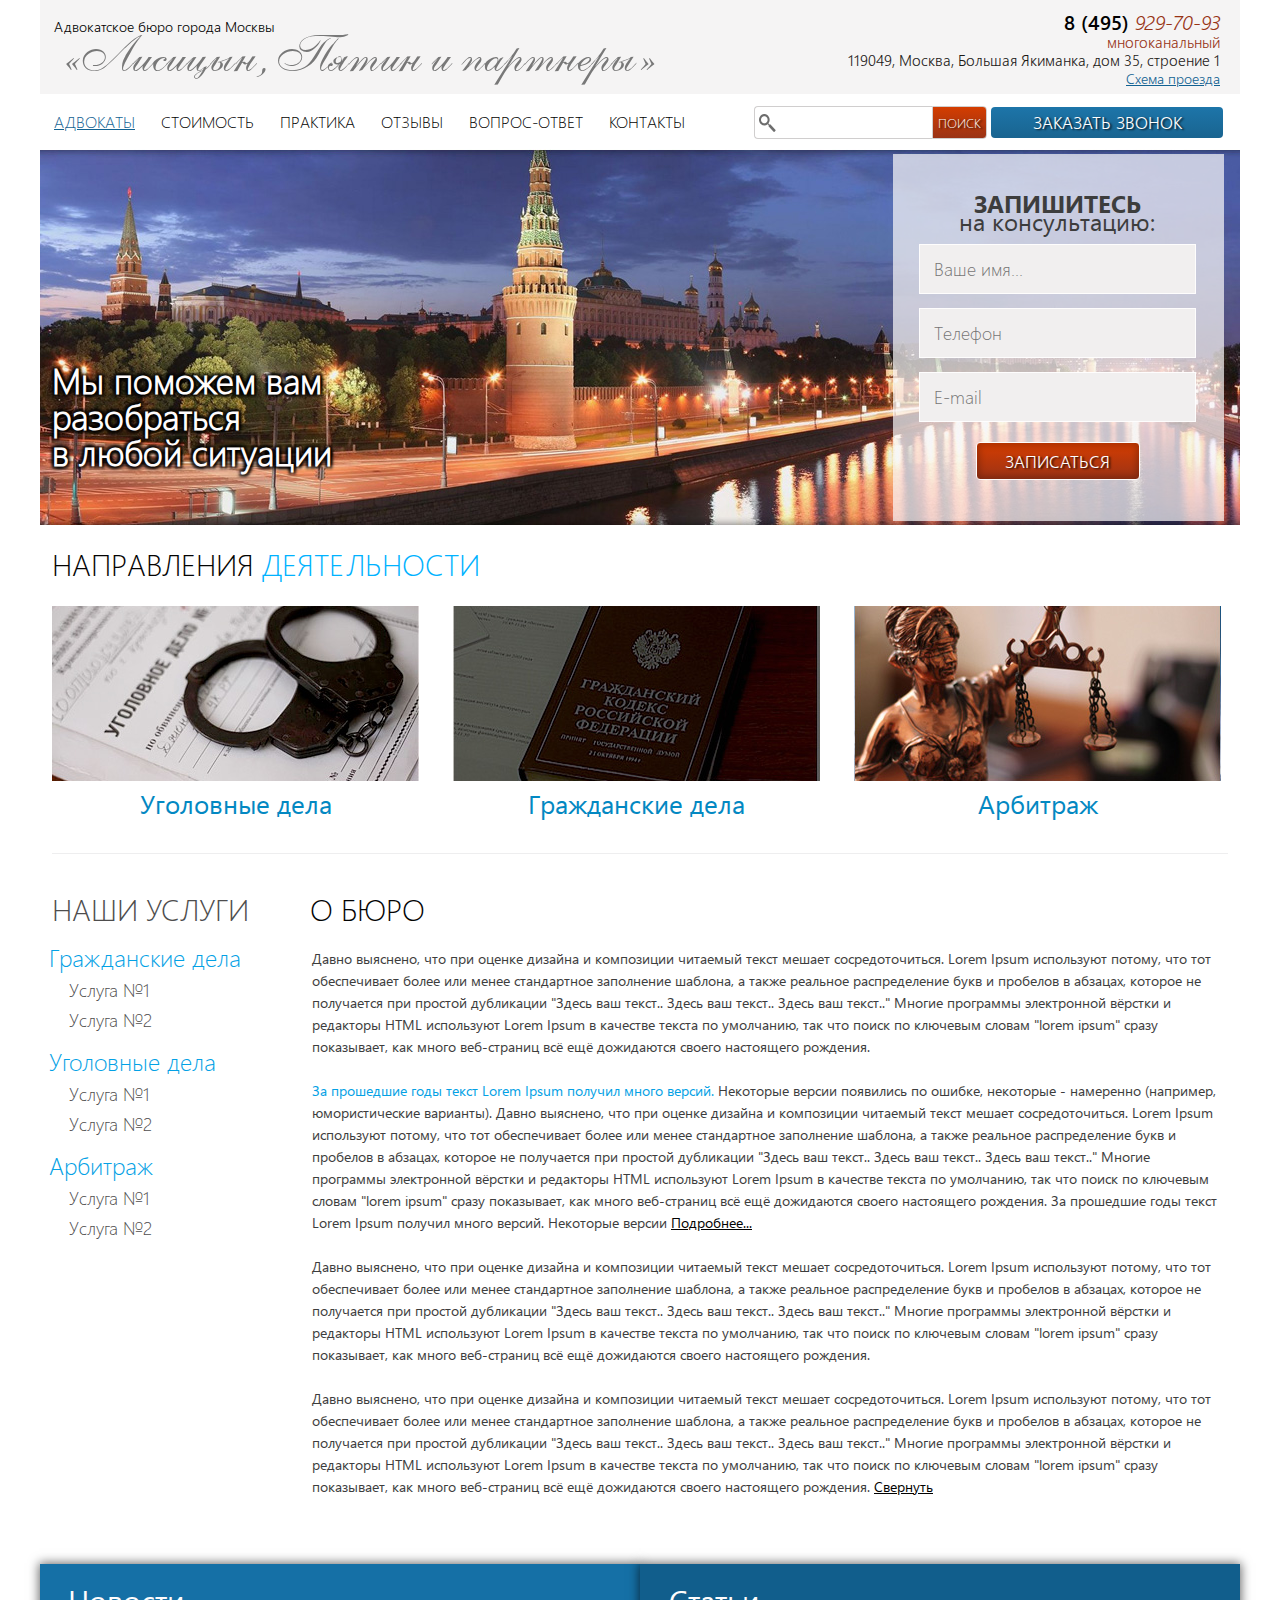
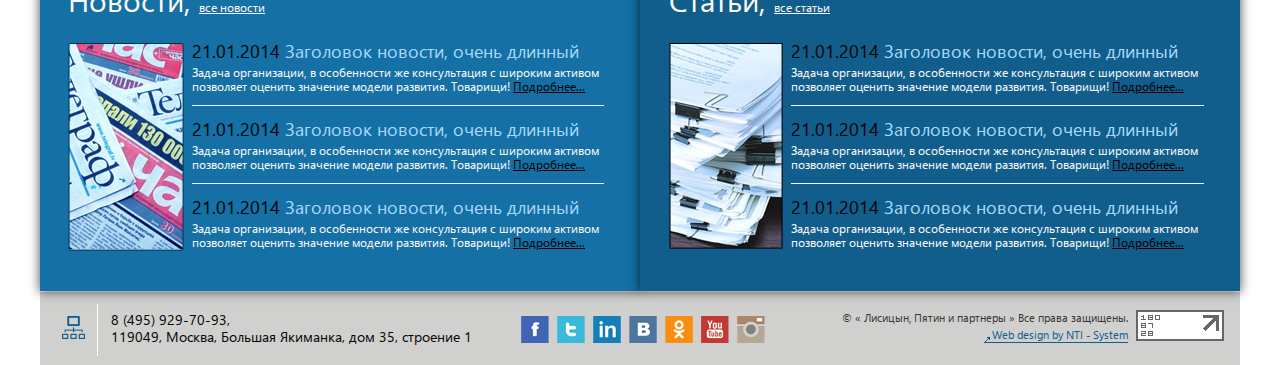
<file: index.html>
<!DOCTYPE html>
<html>
<head>
    <meta charset="utf-8"/>
    <title>Advocate</title>
    <link rel="stylesheet" href="css/style.css"/>
</head>
<body class="home">
    <div id="wrapper">
        <header id="header">
            <div class="top-bar">
                <div class="site-title">
                    <strong class="sub-title">Адвокатское бюро города Москвы</strong>
                    <strong class="main-title"><a href="#">Лисицын, Пятин и партнеры</a></strong>
                </div>
                <div class="contacts">
                    <p class="phone"><strong>8 (495) <em>929-70-93</em></strong> многоканальный</p>
                    <address>119049, Москва, Большая Якиманка, дом 35, строение 1</address>
                    <a class="scheme-link" href="#">Схема проезда</a>
                </div>
            </div>
            <div class="nav-bar">
                <nav id="nav">
                    <ul>
                        <li class="active"><a href="#">Адвокаты</a></li>
                        <li><a href="#">Стоимость</a></li>
                        <li><a href="#">Практика</a></li>
                        <li><a href="#">Отзывы</a></li>
                        <li><a href="#">Вопрос-ответ</a></li>
                        <li><a href="#">Контакты</a></li>
                    </ul>
                </nav>
                <a class="request-button lightbox" href="#callback">Заказать звонок</a>
                <form class="search-form" action="#">
                    <fieldset>
                        <input type="text"/>
                        <input type="submit" value="Поиск"/>
                    </fieldset>
                </form>
            </div>
        </header>
        <div class="intro">
            <div class="banner">
                <ul class="slides">
                    <li class="slide active">
                        <div class="text">
                            <strong>Мы поможем вам <br/> разобраться <br/> в любой ситуации</strong>
                        </div>
                        <img src="images/slide1.jpg" alt="" width="1200" height="377"/>
                    </li>
                    <li class="slide">
                        <div class="text">
                            <strong>Мы поможем вам</strong>
                        </div>
                        <img src="images/slide2.jpg" alt="" width="1200" height="377"/>
                    </li>
                </ul>
                <div class="request-form">
                    <span class="caption">
                        <strong>Запишитесь</strong> на консультацию:
                    </span>
                    <form action="#">
                        <fieldset>
                            <div class="text-fields">
                                <input type="text" placeholder="Ваше имя..."/>
                                <input type="text" placeholder="Телефон"/>
                                <input type="text" placeholder="E-mail"/>
                            </div>
                            <input type="submit" value="Записаться"/>
                        </fieldset>
                    </form>
                </div>
            </div>
            <div class="activity">
                <strong class="section-title">Направления <span class="blue">деятельности</span></strong>
                <div class="directions">
                    <div class="direction">
                        <div class="image">
                            <a href="#"><img src="images/img1.jpg" alt="Уголовные дела" width="367" height="175"/></a>
                        </div>
                        <strong class="img-title"><a href="#">Уголовные дела</a></strong>
                    </div>
                    <div class="direction">
                        <div class="image">
                            <a href="#"><img src="images/img2.jpg" alt="Гражданские дела" width="367" height="175"/></a>
                        </div>
                        <strong class="img-title"><a href="#">Гражданские дела</a></strong>
                    </div>
                    <div class="direction">
                        <div class="image">
                            <a href="#"><img src="images/img3.jpg" alt="Арбитраж" width="367" height="175"/></a>
                        </div>
                        <strong class="img-title"><a href="#">Арбитраж</a></strong>
                    </div>
                </div>
            </div>
        </div>
        <div id="main">
            <div id="content" class="open-close">
                <article>
                    <div class="page-title">
                        <h1>О бюро</h1>
                    </div>
                    <div class="page-content">
                        <p>Давно выяснено, что при оценке дизайна и композиции читаемый текст мешает сосредоточиться. Lorem Ipsum используют потому, что тот обеспечивает более или менее стандартное заполнение шаблона, а также реальное распределение букв и пробелов в абзацах, которое не получается при простой дубликации "Здесь ваш текст.. Здесь ваш текст.. Здесь ваш текст.." Многие программы электронной вёрстки и редакторы HTML используют Lorem Ipsum в качестве текста по умолчанию, так что поиск по ключевым словам "lorem ipsum" сразу показывает, как много веб-страниц всё ещё дожидаются своего настоящего рождения.</p>
                        <p><a href="#">За прошедшие годы текст Lorem Ipsum получил много версий.</a> Некоторые версии появились по ошибке, некоторые - намеренно (например, юмористические варианты). Давно выяснено, что при оценке дизайна и композиции читаемый текст мешает сосредоточиться. Lorem Ipsum используют потому, что тот обеспечивает более или менее стандартное заполнение шаблона, а также реальное распределение букв и пробелов в абзацах, которое не получается при простой дубликации "Здесь ваш текст.. Здесь ваш текст.. Здесь ваш текст.." Многие программы электронной вёрстки и редакторы HTML используют Lorem Ipsum в качестве текста по умолчанию, так что поиск по ключевым словам "lorem ipsum" сразу показывает, как много веб-страниц всё ещё дожидаются своего настоящего рождения. За прошедшие годы текст Lorem Ipsum получил много версий. Некоторые версии
                            <a href="#" class="read-more">Подробнее...</a></p>
                        <div class="hidden-text">
                            <p>Давно выяснено, что при оценке дизайна и композиции читаемый текст мешает сосредоточиться. Lorem Ipsum используют потому, что тот обеспечивает более или менее стандартное заполнение шаблона, а также реальное распределение букв и пробелов в абзацах, которое не получается при простой дубликации "Здесь ваш текст.. Здесь ваш текст.. Здесь ваш текст.." Многие программы электронной вёрстки и редакторы HTML используют Lorem Ipsum в качестве текста по умолчанию, так что поиск по ключевым словам "lorem ipsum" сразу показывает, как много веб-страниц всё ещё дожидаются своего настоящего рождения.</p>
                            <p>Давно выяснено, что при оценке дизайна и композиции читаемый текст мешает сосредоточиться. Lorem Ipsum используют потому, что тот обеспечивает более или менее стандартное заполнение шаблона, а также реальное распределение букв и пробелов в абзацах, которое не получается при простой дубликации "Здесь ваш текст.. Здесь ваш текст.. Здесь ваш текст.." Многие программы электронной вёрстки и редакторы HTML используют Lorem Ipsum в качестве текста по умолчанию, так что поиск по ключевым словам "lorem ipsum" сразу показывает, как много веб-страниц всё ещё дожидаются своего настоящего рождения.
                                <a class="read-less" href="#">Свернуть</a></p>
                        </div>
                    </div>
                </article>
            </div>
            <aside id="sidebar">
                <h2>Наши услуги</h2>
                <section class="links-block">
                    <h3><a href="#">Гражданские дела</a></h3>
                    <ul>
                        <li><a href="#">Услуга №1</a></li>
                        <li><a href="#">Услуга №2</a></li>
                    </ul>
                </section>
                <section class="links-block">
                    <h3><a href="#">Уголовные дела</a></h3>
                    <ul>
                        <li><a href="#">Услуга №1</a></li>
                        <li><a href="#">Услуга №2</a></li>
                    </ul>
                </section>
                <section class="links-block">
                    <h3><a href="#">Арбитраж</a></h3>
                    <ul>
                        <li><a href="#">Услуга №1</a></li>
                        <li><a href="#">Услуга №2</a></li>
                    </ul>
                </section>
            </aside>
        </div>
        <div class="news-feed">
            <section class="news-column">
                <div class="holder">
                    <header class="section-title">
                        <h3>Новости, </h3> <a class="all-news" href="#">все новости</a>
                    </header>
                    <div class="section-content">
                        <aside class="aside">
                            <a href="#"><img src="images/img4.png" alt="новости"/></a>
                        </aside>
                        <div class="list">
                            <article class="news-item">
                                <div class="caption">
                                    <em class="date">21.01.2014</em> <h4><a href="#">Заголовок новости, очень длинный</a></h4>
                                </div>
                                <div class="entry">
                                    <p>Задача организации, в особенности же консультация с широким активом позволяет оценить значение модели развития. Товарищи!
                                        <a class="read-more" href="#">Подробнее...</a></p>
                                </div>
                            </article>
                            <article class="news-item">
                                <div class="caption">
                                    <em class="date">21.01.2014</em> <h4><a href="#">Заголовок новости, очень длинный</a></h4>
                                </div>
                                <div class="entry">
                                    <p>Задача организации, в особенности же консультация с широким активом позволяет оценить значение модели развития. Товарищи!
                                        <a class="read-more" href="#">Подробнее...</a></p>
                                </div>
                            </article>
                            <article class="news-item">
                                <div class="caption">
                                    <em class="date">21.01.2014</em> <h4><a href="#">Заголовок новости, очень длинный</a></h4>
                                </div>
                                <div class="entry">
                                    <p>Задача организации, в особенности же консультация с широким активом позволяет оценить значение модели развития. Товарищи!
                                        <a class="read-more" href="#">Подробнее...</a></p>
                                </div>
                            </article>
                        </div>
                    </div>
                </div>
            </section>
            <section class="news-column articles-column">
                <div class="holder">
                    <header class="section-title">
                        <h3>Статьи, </h3> <a class="all-news" href="#">все статьи</a>
                    </header>
                    <div class="section-content">
                        <aside class="aside">
                            <a href="#"><img src="images/img5.png" alt="статьи"/></a>
                        </aside>
                        <div class="list">
                            <article class="news-item">
                                <div class="caption">
                                    <em class="date">21.01.2014</em> <h4><a href="#">Заголовок новости, очень длинный</a></h4>
                                </div>
                                <div class="entry">
                                    <p>Задача организации, в особенности же консультация с широким активом позволяет оценить значение модели развития. Товарищи!
                                        <a class="read-more" href="#">Подробнее...</a></p>
                                </div>
                            </article>
                            <article class="news-item">
                                <div class="caption">
                                    <em class="date">21.01.2014</em> <h4><a href="#">Заголовок новости, очень длинный</a></h4>
                                </div>
                                <div class="entry">
                                    <p>Задача организации, в особенности же консультация с широким активом позволяет оценить значение модели развития. Товарищи!
                                        <a class="read-more" href="#">Подробнее...</a></p>
                                </div>
                            </article>
                            <article class="news-item">
                                <div class="caption">
                                    <em class="date">21.01.2014</em> <h4><a href="#">Заголовок новости, очень длинный</a></h4>
                                </div>
                                <div class="entry">
                                    <p>Задача организации, в особенности же консультация с широким активом позволяет оценить значение модели развития. Товарищи!
                                        <a class="read-more" href="#">Подробнее...</a></p>
                                </div>
                            </article>
                        </div>
                    </div>
                </div>
            </section>
        </div>
        <footer id="footer">
            <div class="counter"><img src="images/counter.jpg" alt="Счетчик посещений" width="88" height="31"/></div>
            <div class="copyright">
                <p>&copy; &laquo; Лисицын, Пятин и партнеры &raquo; Все права защищены.</p>
                <a class="design-by" href="#">Web design by NTI - System</a>
            </div>
            <div class="site-map-link">
                <a href="#" title="Карта сайта">Карта сайта</a>
            </div>
            <div class="contacts">
                <address>8 (495) 929-70-93, <br/> 119049, Москва, Большая Якиманка, дом 35, строение 1</address>
            </div>
            <ul class="social">
                <li><a href="#" class="ico-facebook">Фейсбук</a></li>
                <li><a href="#" class="ico-twitter">Твиттер</a></li>
                <li><a href="#" class="ico-linkedin">Линкедин</a></li>
                <li><a href="#" class="ico-vk">Вконтакте</a></li>
                <li><a href="#" class="ico-odnoklassniki">Одноклассники</a></li>
                <li><a href="#" class="ico-youtube">Ютуб</a></li>
                <li><a href="#" class="ico-instagram">Инстаграм</a></li>
            </ul>
        </footer>
    </div>
    <div class="popup-holder">
        <div class="request-form callback-form" id="callback">
            <span class="caption">
                <strong>Заказать</strong> обратный звонок:
            </span>
            <form action="#">
                <fieldset>
                    <div class="text-fields">
                        <input type="text" placeholder="Ваше имя..."/>
                        <input type="text" placeholder="Телефон"/>
                        <textarea cols="30" rows="10" placeholder="Комментарии"></textarea>
                    </div>
                    <div class="button-holder">
                        <input type="submit" value="Отправить"/>
                    </div>
                </fieldset>
            </form>
        </div>
    </div>
    <script src="//ajax.googleapis.com/ajax/libs/jquery/1.8.1/jquery.min.js"></script>
    <script src="js/jquery.main.js"></script>
</body>
</html>
</file>
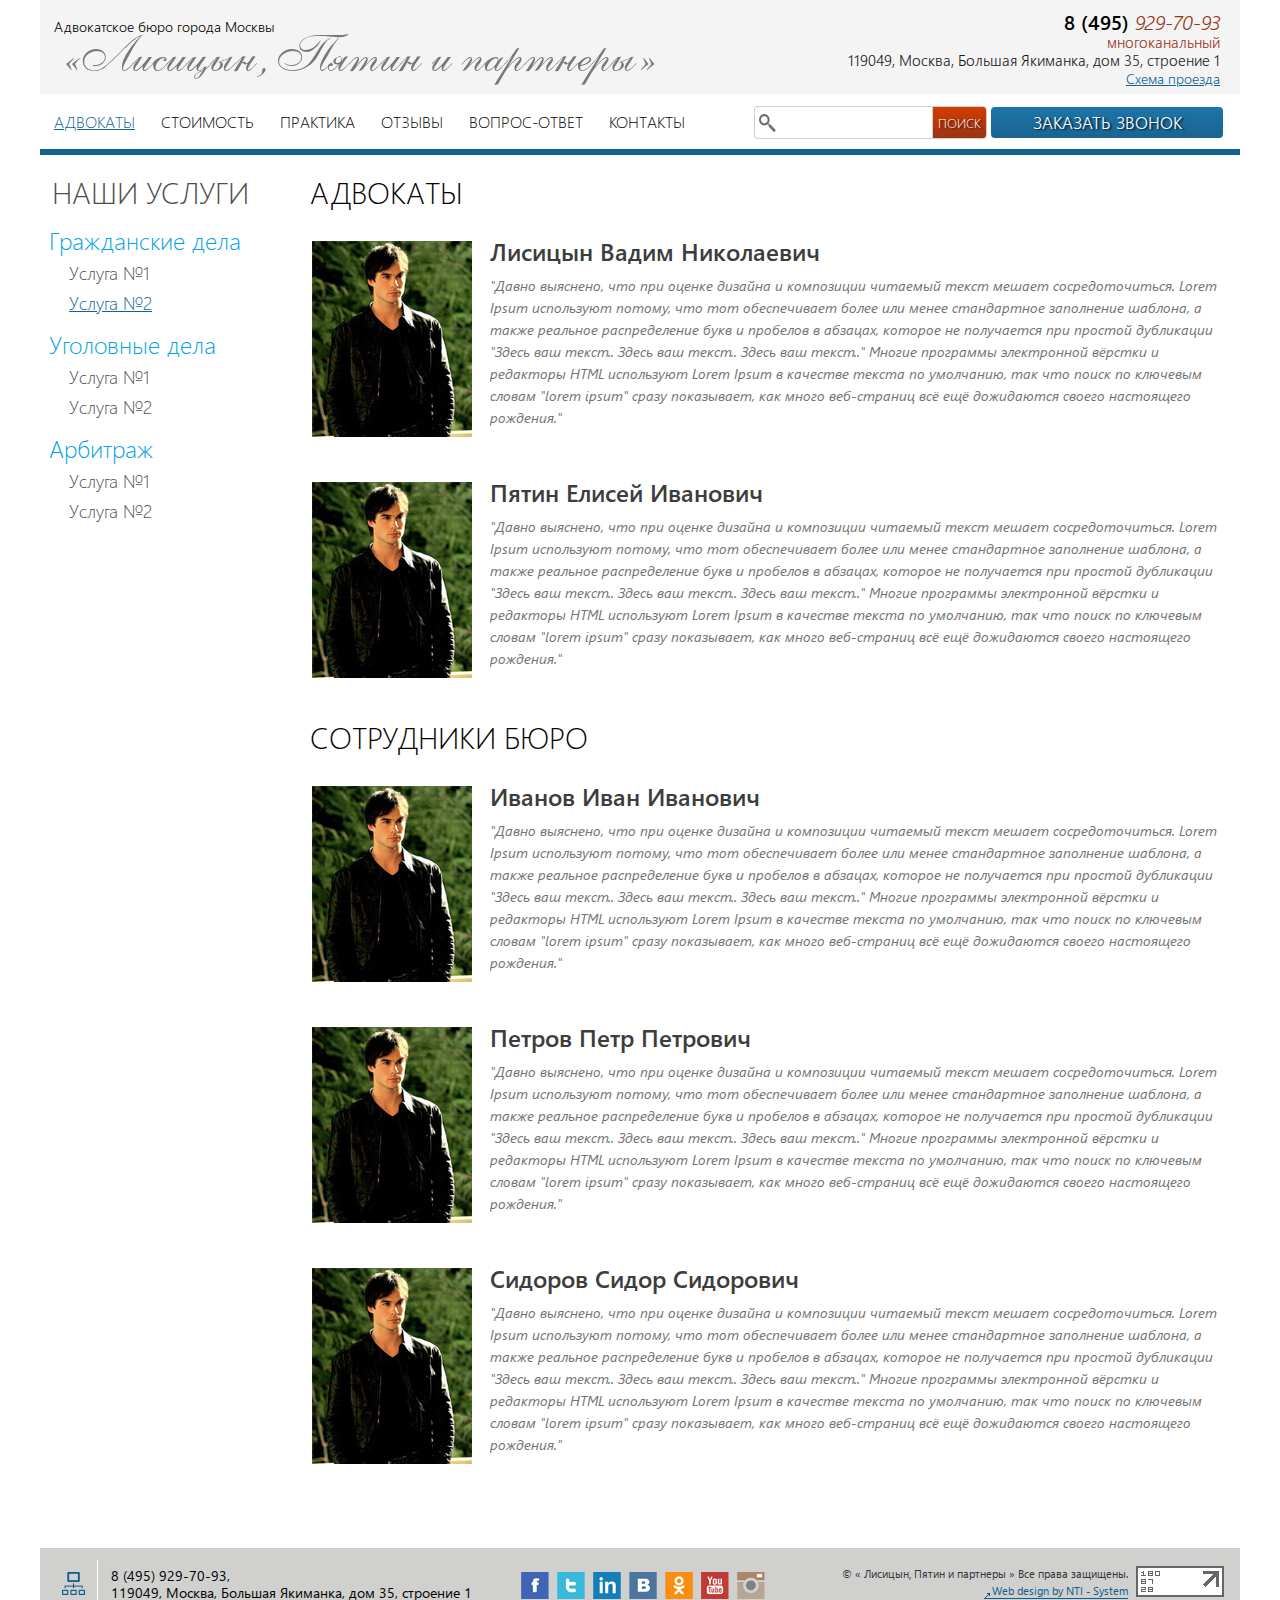
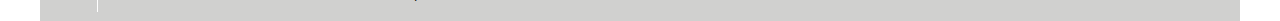
<file: advocates.html>
<!DOCTYPE html>
<html>
<head>
    <meta charset="utf-8"/>
    <title>Advocate</title>
    <link rel="stylesheet" href="css/style.css"/>
</head>
<body>
    <div id="wrapper">
        <header id="header">
            <div class="top-bar">
                <div class="site-title">
                    <strong class="sub-title">Адвокатское бюро города Москвы</strong>
                    <strong class="main-title"><a href="#">Лисицын, Пятин и партнеры</a></strong>
                </div>
                <div class="contacts">
                    <p class="phone"><strong>8 (495) <em>929-70-93</em></strong> многоканальный</p>
                    <address>119049, Москва, Большая Якиманка, дом 35, строение 1</address>
                    <a class="scheme-link" href="#">Схема проезда</a>
                </div>
            </div>
            <div class="nav-bar">
                <nav id="nav">
                    <ul>
                        <li class="active"><a href="#">Адвокаты</a></li>
                        <li><a href="#">Стоимость</a></li>
                        <li><a href="#">Практика</a></li>
                        <li><a href="#">Отзывы</a></li>
                        <li><a href="#">Вопрос-ответ</a></li>
                        <li><a href="#">Контакты</a></li>
                    </ul>
                </nav>
                <a class="request-button lightbox" href="#callback">Заказать звонок</a>
                <form class="search-form" action="#">
                    <fieldset>
                        <input type="text"/>
                        <input type="submit" value="Поиск"/>
                    </fieldset>
                </form>
            </div>
        </header>
        <div id="main">
            <div id="content">
                <section class="employees">
                    <div class="page-title">
                        <h1>Адвокаты</h1>
                    </div>
                    <article class="employe">
                        <div class="image">
                            <a href="#"><img src="images/img6.jpg" alt="Лисицын Вадим Николаевич"/></a>
                        </div>
                        <div class="text">
                            <div class="title">
                                <h2><a href="#">Лисицын Вадим Николаевич</a></h2>
                            </div>
                            <div class="entry">
                                <p><em>"Давно выяснено, что при оценке дизайна и композиции читаемый текст мешает сосредоточиться. Lorem Ipsum используют потому, что тот обеспечивает более или менее стандартное заполнение шаблона, а также реальное распределение букв и пробелов в абзацах, которое не получается при простой дубликации "Здесь ваш текст.. Здесь ваш текст.. Здесь ваш текст.." Многие программы электронной вёрстки и редакторы HTML используют Lorem Ipsum в качестве текста по умолчанию, так что поиск по ключевым словам "lorem ipsum" сразу показывает, как много веб-страниц всё ещё дожидаются своего настоящего рождения."</em></p>
                            </div>
                        </div>
                    </article>
                    <article class="employe">
                        <div class="image">
                            <a href="#"><img src="images/img6.jpg" alt="Пятин Елисей Иванович"/></a>
                        </div>
                        <div class="text">
                            <div class="title">
                                <h2><a href="#">Пятин Елисей Иванович</a></h2>
                            </div>
                            <div class="entry">
                                <p><em>"Давно выяснено, что при оценке дизайна и композиции читаемый текст мешает сосредоточиться. Lorem Ipsum используют потому, что тот обеспечивает более или менее стандартное заполнение шаблона, а также реальное распределение букв и пробелов в абзацах, которое не получается при простой дубликации "Здесь ваш текст.. Здесь ваш текст.. Здесь ваш текст.." Многие программы электронной вёрстки и редакторы HTML используют Lorem Ipsum в качестве текста по умолчанию, так что поиск по ключевым словам "lorem ipsum" сразу показывает, как много веб-страниц всё ещё дожидаются своего настоящего рождения."</em></p>
                            </div>
                        </div>
                    </article>
                </section>
                <section class="employees">
                    <h1>Сотрудники бюро</h1>
                    <article class="employe">
                        <div class="image">
                            <a href="#"><img src="images/img6.jpg" alt="Иванов Иван Иванович"/></a>
                        </div>
                        <div class="text">
                            <div class="title">
                                <h2><a href="#">Иванов Иван Иванович</a></h2>
                            </div>
                            <div class="entry">
                                <p><em>"Давно выяснено, что при оценке дизайна и композиции читаемый текст мешает сосредоточиться. Lorem Ipsum используют потому, что тот обеспечивает более или менее стандартное заполнение шаблона, а также реальное распределение букв и пробелов в абзацах, которое не получается при простой дубликации "Здесь ваш текст.. Здесь ваш текст.. Здесь ваш текст.." Многие программы электронной вёрстки и редакторы HTML используют Lorem Ipsum в качестве текста по умолчанию, так что поиск по ключевым словам "lorem ipsum" сразу показывает, как много веб-страниц всё ещё дожидаются своего настоящего рождения."</em></p>
                            </div>
                        </div>
                    </article>
                    <article class="employe">
                        <div class="image">
                            <a href="#"><img src="images/img6.jpg" alt="Петров Петр Петрович"/></a>
                        </div>
                        <div class="text">
                            <div class="title">
                                <h2><a href="#">Петров Петр Петрович</a></h2>
                            </div>
                            <div class="entry">
                                <p><em>"Давно выяснено, что при оценке дизайна и композиции читаемый текст мешает сосредоточиться. Lorem Ipsum используют потому, что тот обеспечивает более или менее стандартное заполнение шаблона, а также реальное распределение букв и пробелов в абзацах, которое не получается при простой дубликации "Здесь ваш текст.. Здесь ваш текст.. Здесь ваш текст.." Многие программы электронной вёрстки и редакторы HTML используют Lorem Ipsum в качестве текста по умолчанию, так что поиск по ключевым словам "lorem ipsum" сразу показывает, как много веб-страниц всё ещё дожидаются своего настоящего рождения."</em></p>
                            </div>
                        </div>
                    </article>
                    <article class="employe">
                        <div class="image">
                            <a href="#"><img src="images/img6.jpg" alt="Сидоров Сидор Сидорович"/></a>
                        </div>
                        <div class="text">
                            <div class="title">
                                <h2><a href="#">Сидоров Сидор Сидорович</a></h2>
                            </div>
                            <div class="entry">
                                <p><em>"Давно выяснено, что при оценке дизайна и композиции читаемый текст мешает сосредоточиться. Lorem Ipsum используют потому, что тот обеспечивает более или менее стандартное заполнение шаблона, а также реальное распределение букв и пробелов в абзацах, которое не получается при простой дубликации "Здесь ваш текст.. Здесь ваш текст.. Здесь ваш текст.." Многие программы электронной вёрстки и редакторы HTML используют Lorem Ipsum в качестве текста по умолчанию, так что поиск по ключевым словам "lorem ipsum" сразу показывает, как много веб-страниц всё ещё дожидаются своего настоящего рождения."</em></p>
                            </div>
                        </div>
                    </article>
                </section>
            </div>
            <aside id="sidebar">
                <h2>Наши услуги</h2>
                <section class="links-block">
                    <h3><a href="#">Гражданские дела</a></h3>
                    <ul>
                        <li><a href="#">Услуга №1</a></li>
                        <li class="active"><a href="#">Услуга №2</a></li>
                    </ul>
                </section>
                <section class="links-block">
                    <h3><a href="#">Уголовные дела</a></h3>
                    <ul>
                        <li><a href="#">Услуга №1</a></li>
                        <li><a href="#">Услуга №2</a></li>
                    </ul>
                </section>
                <section class="links-block">
                    <h3><a href="#">Арбитраж</a></h3>
                    <ul>
                        <li><a href="#">Услуга №1</a></li>
                        <li><a href="#">Услуга №2</a></li>
                    </ul>
                </section>
            </aside>
        </div>
        <footer id="footer">
            <div class="counter"><img src="images/counter.jpg" alt="Счетчик посещений" width="88" height="31"/></div>
            <div class="copyright">
                <p>&copy; &laquo; Лисицын, Пятин и партнеры &raquo; Все права защищены.</p>
                <a class="design-by" href="#">Web design by NTI - System</a>
            </div>
            <div class="site-map-link">
                <a href="#" title="Карта сайта">Карта сайта</a>
            </div>
            <div class="contacts">
                <address>8 (495) 929-70-93, <br/> 119049, Москва, Большая Якиманка, дом 35, строение 1</address>
            </div>
            <ul class="social">
                <li><a href="#" class="ico-facebook">Фейсбук</a></li>
                <li><a href="#" class="ico-twitter">Твиттер</a></li>
                <li><a href="#" class="ico-linkedin">Линкедин</a></li>
                <li><a href="#" class="ico-vk">Вконтакте</a></li>
                <li><a href="#" class="ico-odnoklassniki">Одноклассники</a></li>
                <li><a href="#" class="ico-youtube">Ютуб</a></li>
                <li><a href="#" class="ico-instagram">Инстаграм</a></li>
            </ul>
        </footer>
    </div>
    <div class="popup-holder">
        <div class="request-form callback-form" id="callback">
            <span class="caption">
                <strong>Заказать</strong> обратный звонок:
            </span>
            <form action="#">
                <fieldset>
                    <div class="text-fields">
                        <input type="text" placeholder="Ваше имя..."/>
                        <input type="text" placeholder="Телефон"/>
                        <textarea cols="30" rows="10" placeholder="Комментарии"></textarea>
                    </div>
                    <div class="button-holder">
                        <input type="submit" value="Отправить"/>
                    </div>
                </fieldset>
            </form>
        </div>
    </div>
    <script src="//ajax.googleapis.com/ajax/libs/jquery/1.8.1/jquery.min.js"></script>
    <script src="js/jquery.main.js"></script>
</body>
</html>
</file>
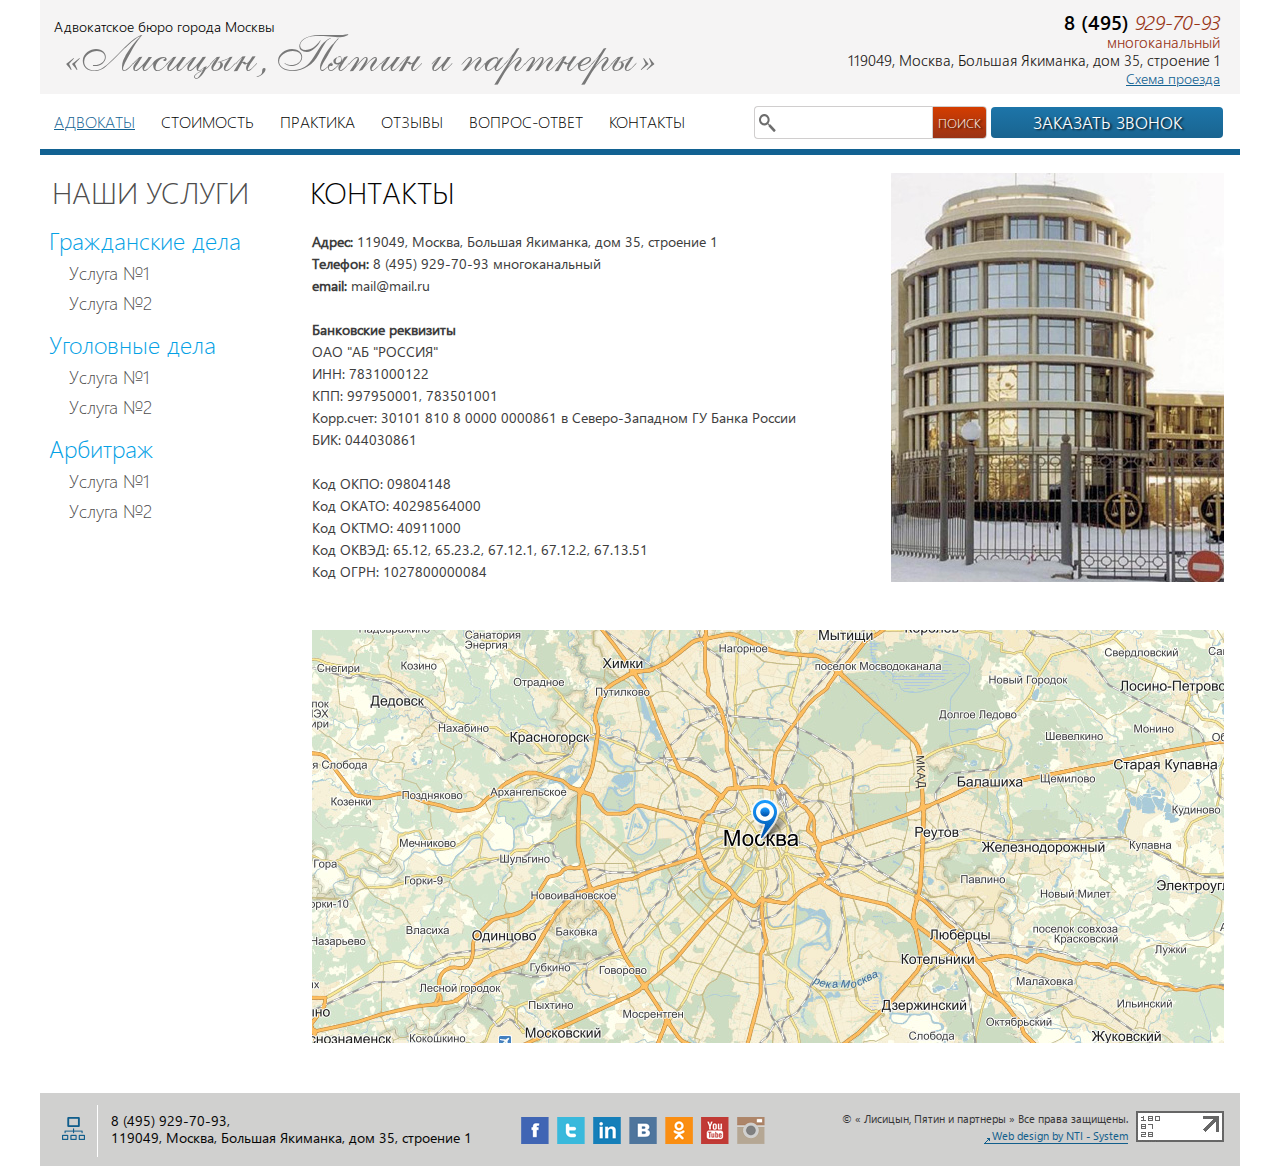
<file: contacts.html>
<!DOCTYPE html>
<html>
<head>
    <meta charset="utf-8"/>
    <title>Advocate</title>
    <link rel="stylesheet" href="css/style.css"/>
</head>
<body>
    <div id="wrapper">
        <header id="header">
            <div class="top-bar">
                <div class="site-title">
                    <strong class="sub-title">Адвокатское бюро города Москвы</strong>
                    <strong class="main-title"><a href="#">Лисицын, Пятин и партнеры</a></strong>
                </div>
                <div class="contacts">
                    <p class="phone"><strong>8 (495) <em>929-70-93</em></strong> многоканальный</p>
                    <address>119049, Москва, Большая Якиманка, дом 35, строение 1</address>
                    <a class="scheme-link" href="#">Схема проезда</a>
                </div>
            </div>
            <div class="nav-bar">
                <nav id="nav">
                    <ul>
                        <li class="active"><a href="#">Адвокаты</a></li>
                        <li><a href="#">Стоимость</a></li>
                        <li><a href="#">Практика</a></li>
                        <li><a href="#">Отзывы</a></li>
                        <li><a href="#">Вопрос-ответ</a></li>
                        <li><a href="#">Контакты</a></li>
                    </ul>
                </nav>
                <a class="request-button lightbox" href="#callback">Заказать звонок</a>
                <form class="search-form" action="#">
                    <fieldset>
                        <input type="text"/>
                        <input type="submit" value="Поиск"/>
                    </fieldset>
                </form>
            </div>
        </header>
        <div id="main">
            <div id="content">
                <div class="contacts">
                    <div class="image">
                        <img src="images/img9.jpg" alt="" width="333" height="409"/>
                    </div>
                    <div class="page-title">
                        <h1>Контакты</h1>
                    </div>
                    <div class="content">
                        <p><strong>Адрес:</strong> 119049, Москва, Большая Якиманка, дом 35, строение 1</p>
                        <p><strong>Телефон:</strong> 8 (495) 929-70-93 многоканальный</p>
                        <p><strong>email:</strong> &#109;&#097;&#105;&#108;&#064;&#109;&#097;&#105;&#108;&#046;&#114;&#117;</p>
                        <br/>
                        <p><strong>Банковские реквизиты</strong></p>
                        <p>ОАО "АБ "РОССИЯ"</p>
                        <p>ИНН: 7831000122</p>
                        <p>КПП: 997950001, 783501001</p>
                        <p>Корр.счет: 30101 810 8 0000 0000861 в Северо-Западном ГУ Банка России</p>
                        <p>БИК: 044030861</p>
                        <br/>
                        <p>Код ОКПО: 09804148</p>
                        <p>Код ОКАТО: 40298564000</p>
                        <p>Код ОКТМО: 40911000</p>
                        <p>Код ОКВЭД: 65.12, 65.23.2, 67.12.1, 67.12.2, 67.13.51</p>
                        <p>Код ОГРН: 1027800000084</p>
                    </div>
                    <div class="map">
                        <img src="images/map.jpg" alt="" width="912" height="413"/>
                    </div>
                </div>
            </div>
            <aside id="sidebar">
                <h2>Наши услуги</h2>
                <section class="links-block">
                    <h3><a href="#">Гражданские дела</a></h3>
                    <ul>
                        <li><a href="#">Услуга №1</a></li>
                        <li><a href="#">Услуга №2</a></li>
                    </ul>
                </section>
                <section class="links-block">
                    <h3><a href="#">Уголовные дела</a></h3>
                    <ul>
                        <li><a href="#">Услуга №1</a></li>
                        <li><a href="#">Услуга №2</a></li>
                    </ul>
                </section>
                <section class="links-block">
                    <h3><a href="#">Арбитраж</a></h3>
                    <ul>
                        <li><a href="#">Услуга №1</a></li>
                        <li><a href="#">Услуга №2</a></li>
                    </ul>
                </section>
            </aside>
        </div>
        <footer id="footer">
            <div class="counter"><img src="images/counter.jpg" alt="Счетчик посещений" width="88" height="31"/></div>
            <div class="copyright">
                <p>&copy; &laquo; Лисицын, Пятин и партнеры &raquo; Все права защищены.</p>
                <a class="design-by" href="#">Web design by NTI - System</a>
            </div>
            <div class="site-map-link">
                <a href="#" title="Карта сайта">Карта сайта</a>
            </div>
            <div class="contacts">
                <address>8 (495) 929-70-93, <br/> 119049, Москва, Большая Якиманка, дом 35, строение 1</address>
            </div>
            <ul class="social">
                <li><a href="#" class="ico-facebook">Фейсбук</a></li>
                <li><a href="#" class="ico-twitter">Твиттер</a></li>
                <li><a href="#" class="ico-linkedin">Линкедин</a></li>
                <li><a href="#" class="ico-vk">Вконтакте</a></li>
                <li><a href="#" class="ico-odnoklassniki">Одноклассники</a></li>
                <li><a href="#" class="ico-youtube">Ютуб</a></li>
                <li><a href="#" class="ico-instagram">Инстаграм</a></li>
            </ul>
        </footer>
    </div>
    <div class="popup-holder">
        <div class="request-form callback-form" id="callback">
            <span class="caption">
                <strong>Заказать</strong> обратный звонок:
            </span>
            <form action="#">
                <fieldset>
                    <div class="text-fields">
                        <input type="text" placeholder="Ваше имя..."/>
                        <input type="text" placeholder="Телефон"/>
                        <textarea cols="30" rows="10" placeholder="Комментарии"></textarea>
                    </div>
                    <div class="button-holder">
                        <input type="submit" value="Отправить"/>
                    </div>
                </fieldset>
            </form>
        </div>
    </div>
    <script src="//ajax.googleapis.com/ajax/libs/jquery/1.8.1/jquery.min.js"></script>
    <script src="js/jquery.main.js"></script>
</body>
</html>
</file>
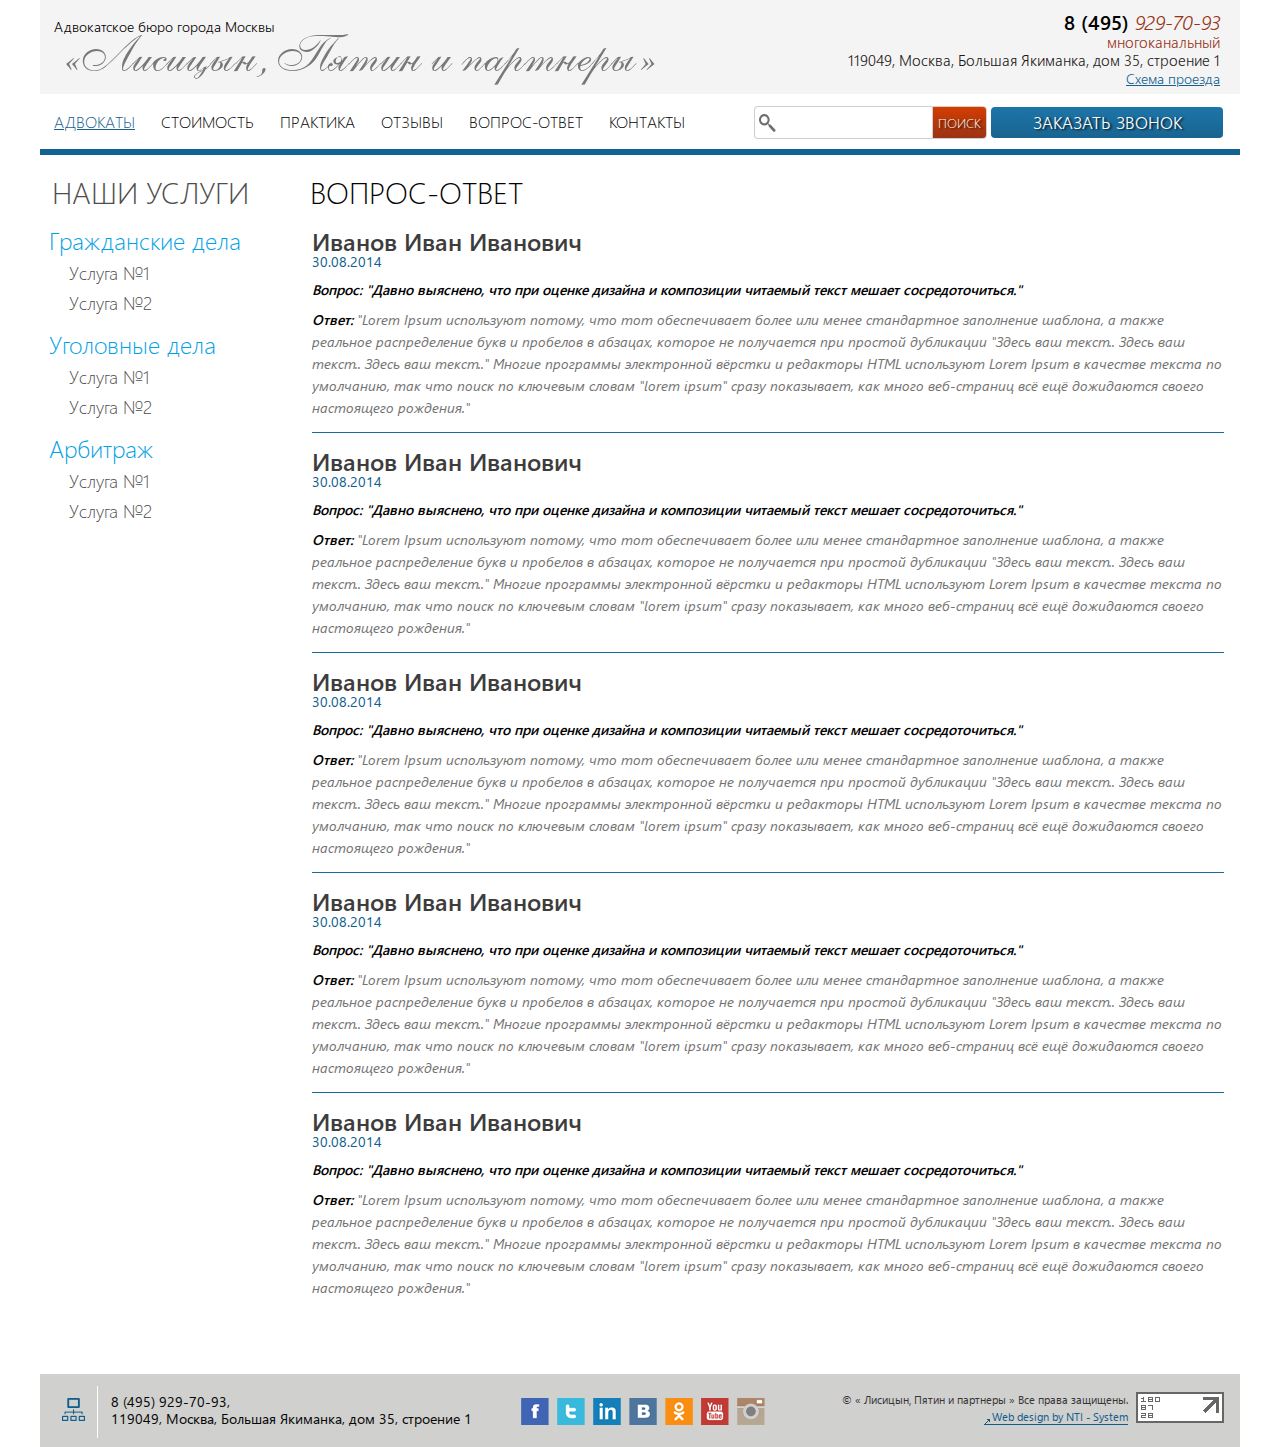
<file: faq.html>
<!DOCTYPE html>
<html>
<head>
    <meta charset="utf-8"/>
    <title>Advocate</title>
    <link rel="stylesheet" href="css/style.css"/>
</head>
<body>
    <div id="wrapper">
        <header id="header">
            <div class="top-bar">
                <div class="site-title">
                    <strong class="sub-title">Адвокатское бюро города Москвы</strong>
                    <strong class="main-title"><a href="#">Лисицын, Пятин и партнеры</a></strong>
                </div>
                <div class="contacts">
                    <p class="phone"><strong>8 (495) <em>929-70-93</em></strong> многоканальный</p>
                    <address>119049, Москва, Большая Якиманка, дом 35, строение 1</address>
                    <a class="scheme-link" href="#">Схема проезда</a>
                </div>
            </div>
            <div class="nav-bar">
                <nav id="nav">
                    <ul>
                        <li class="active"><a href="#">Адвокаты</a></li>
                        <li><a href="#">Стоимость</a></li>
                        <li><a href="#">Практика</a></li>
                        <li><a href="#">Отзывы</a></li>
                        <li><a href="#">Вопрос-ответ</a></li>
                        <li><a href="#">Контакты</a></li>
                    </ul>
                </nav>
                <a class="request-button lightbox" href="#callback">Заказать звонок</a>
                <form class="search-form" action="#">
                    <fieldset>
                        <input type="text"/>
                        <input type="submit" value="Поиск"/>
                    </fieldset>
                </form>
            </div>
        </header>
        <div id="main">
            <div id="content">
                <section class="faq">
                    <div class="page-title">
                        <h1>Вопрос-ответ</h1>
                    </div>
                    <article class="faq-item">
                        <div class="text">
                            <div class="title">
                                <h2><a href="#">Иванов Иван Иванович</a></h2>
                                <em class="date">30.08.2014</em>
                            </div>
                            <div class="entry">
                                <p><em><strong>Вопрос: "Давно выяснено, что при оценке дизайна и композиции читаемый текст мешает сосредоточиться."</strong></em></p>
                                <p><em><strong>Ответ: </strong>"Lorem Ipsum используют потому, что тот обеспечивает более или менее стандартное заполнение шаблона, а также реальное распределение букв и пробелов в абзацах, которое не получается при простой дубликации "Здесь ваш текст.. Здесь ваш текст.. Здесь ваш текст.." Многие программы электронной вёрстки и редакторы HTML используют Lorem Ipsum в качестве текста по умолчанию, так что поиск по ключевым словам "lorem ipsum" сразу показывает, как много веб-страниц всё ещё дожидаются своего настоящего рождения."</em></p>
                            </div>
                        </div>
                    </article>
                    <article class="faq-item">
                        <div class="text">
                            <div class="title">
                                <h2><a href="#">Иванов Иван Иванович</a></h2>
                                <em class="date">30.08.2014</em>
                            </div>
                            <div class="entry">
                                <p><em><strong>Вопрос: "Давно выяснено, что при оценке дизайна и композиции читаемый текст мешает сосредоточиться."</strong></em></p>
                                <p><em><strong>Ответ: </strong>"Lorem Ipsum используют потому, что тот обеспечивает более или менее стандартное заполнение шаблона, а также реальное распределение букв и пробелов в абзацах, которое не получается при простой дубликации "Здесь ваш текст.. Здесь ваш текст.. Здесь ваш текст.." Многие программы электронной вёрстки и редакторы HTML используют Lorem Ipsum в качестве текста по умолчанию, так что поиск по ключевым словам "lorem ipsum" сразу показывает, как много веб-страниц всё ещё дожидаются своего настоящего рождения."</em></p>
                            </div>
                        </div>
                    </article>
                    <article class="faq-item">
                        <div class="text">
                            <div class="title">
                                <h2><a href="#">Иванов Иван Иванович</a></h2>
                                <em class="date">30.08.2014</em>
                            </div>
                            <div class="entry">
                                <p><em><strong>Вопрос: "Давно выяснено, что при оценке дизайна и композиции читаемый текст мешает сосредоточиться."</strong></em></p>
                                <p><em><strong>Ответ: </strong>"Lorem Ipsum используют потому, что тот обеспечивает более или менее стандартное заполнение шаблона, а также реальное распределение букв и пробелов в абзацах, которое не получается при простой дубликации "Здесь ваш текст.. Здесь ваш текст.. Здесь ваш текст.." Многие программы электронной вёрстки и редакторы HTML используют Lorem Ipsum в качестве текста по умолчанию, так что поиск по ключевым словам "lorem ipsum" сразу показывает, как много веб-страниц всё ещё дожидаются своего настоящего рождения."</em></p>
                            </div>
                        </div>
                    </article>
                    <article class="faq-item">
                        <div class="text">
                            <div class="title">
                                <h2><a href="#">Иванов Иван Иванович</a></h2>
                                <em class="date">30.08.2014</em>
                            </div>
                            <div class="entry">
                                <p><em><strong>Вопрос: "Давно выяснено, что при оценке дизайна и композиции читаемый текст мешает сосредоточиться."</strong></em></p>
                                <p><em><strong>Ответ: </strong>"Lorem Ipsum используют потому, что тот обеспечивает более или менее стандартное заполнение шаблона, а также реальное распределение букв и пробелов в абзацах, которое не получается при простой дубликации "Здесь ваш текст.. Здесь ваш текст.. Здесь ваш текст.." Многие программы электронной вёрстки и редакторы HTML используют Lorem Ipsum в качестве текста по умолчанию, так что поиск по ключевым словам "lorem ipsum" сразу показывает, как много веб-страниц всё ещё дожидаются своего настоящего рождения."</em></p>
                            </div>
                        </div>
                    </article>
                    <article class="faq-item">
                        <div class="text">
                            <div class="title">
                                <h2><a href="#">Иванов Иван Иванович</a></h2>
                                <em class="date">30.08.2014</em>
                            </div>
                            <div class="entry">
                                <p><em><strong>Вопрос: "Давно выяснено, что при оценке дизайна и композиции читаемый текст мешает сосредоточиться."</strong></em></p>
                                <p><em><strong>Ответ: </strong>"Lorem Ipsum используют потому, что тот обеспечивает более или менее стандартное заполнение шаблона, а также реальное распределение букв и пробелов в абзацах, которое не получается при простой дубликации "Здесь ваш текст.. Здесь ваш текст.. Здесь ваш текст.." Многие программы электронной вёрстки и редакторы HTML используют Lorem Ipsum в качестве текста по умолчанию, так что поиск по ключевым словам "lorem ipsum" сразу показывает, как много веб-страниц всё ещё дожидаются своего настоящего рождения."</em></p>
                            </div>
                        </div>
                    </article>
                </section>
            </div>
            <aside id="sidebar">
                <h2>Наши услуги</h2>
                <section class="links-block">
                    <h3><a href="#">Гражданские дела</a></h3>
                    <ul>
                        <li><a href="#">Услуга №1</a></li>
                        <li><a href="#">Услуга №2</a></li>
                    </ul>
                </section>
                <section class="links-block">
                    <h3><a href="#">Уголовные дела</a></h3>
                    <ul>
                        <li><a href="#">Услуга №1</a></li>
                        <li><a href="#">Услуга №2</a></li>
                    </ul>
                </section>
                <section class="links-block">
                    <h3><a href="#">Арбитраж</a></h3>
                    <ul>
                        <li><a href="#">Услуга №1</a></li>
                        <li><a href="#">Услуга №2</a></li>
                    </ul>
                </section>
            </aside>
        </div>
        <footer id="footer">
            <div class="counter"><img src="images/counter.jpg" alt="Счетчик посещений" width="88" height="31"/></div>
            <div class="copyright">
                <p>&copy; &laquo; Лисицын, Пятин и партнеры &raquo; Все права защищены.</p>
                <a class="design-by" href="#">Web design by NTI - System</a>
            </div>
            <div class="site-map-link">
                <a href="#" title="Карта сайта">Карта сайта</a>
            </div>
            <div class="contacts">
                <address>8 (495) 929-70-93, <br/> 119049, Москва, Большая Якиманка, дом 35, строение 1</address>
            </div>
            <ul class="social">
                <li><a href="#" class="ico-facebook">Фейсбук</a></li>
                <li><a href="#" class="ico-twitter">Твиттер</a></li>
                <li><a href="#" class="ico-linkedin">Линкедин</a></li>
                <li><a href="#" class="ico-vk">Вконтакте</a></li>
                <li><a href="#" class="ico-odnoklassniki">Одноклассники</a></li>
                <li><a href="#" class="ico-youtube">Ютуб</a></li>
                <li><a href="#" class="ico-instagram">Инстаграм</a></li>
            </ul>
        </footer>
    </div>
    <div class="popup-holder">
        <div class="request-form callback-form" id="callback">
            <span class="caption">
                <strong>Заказать</strong> обратный звонок:
            </span>
            <form action="#">
                <fieldset>
                    <div class="text-fields">
                        <input type="text" placeholder="Ваше имя..."/>
                        <input type="text" placeholder="Телефон"/>
                        <textarea cols="30" rows="10" placeholder="Комментарии"></textarea>
                    </div>
                    <div class="button-holder">
                        <input type="submit" value="Отправить"/>
                    </div>
                </fieldset>
            </form>
        </div>
    </div>
    <script src="//ajax.googleapis.com/ajax/libs/jquery/1.8.1/jquery.min.js"></script>
    <script src="js/jquery.main.js"></script>
</body>
</html>
</file>
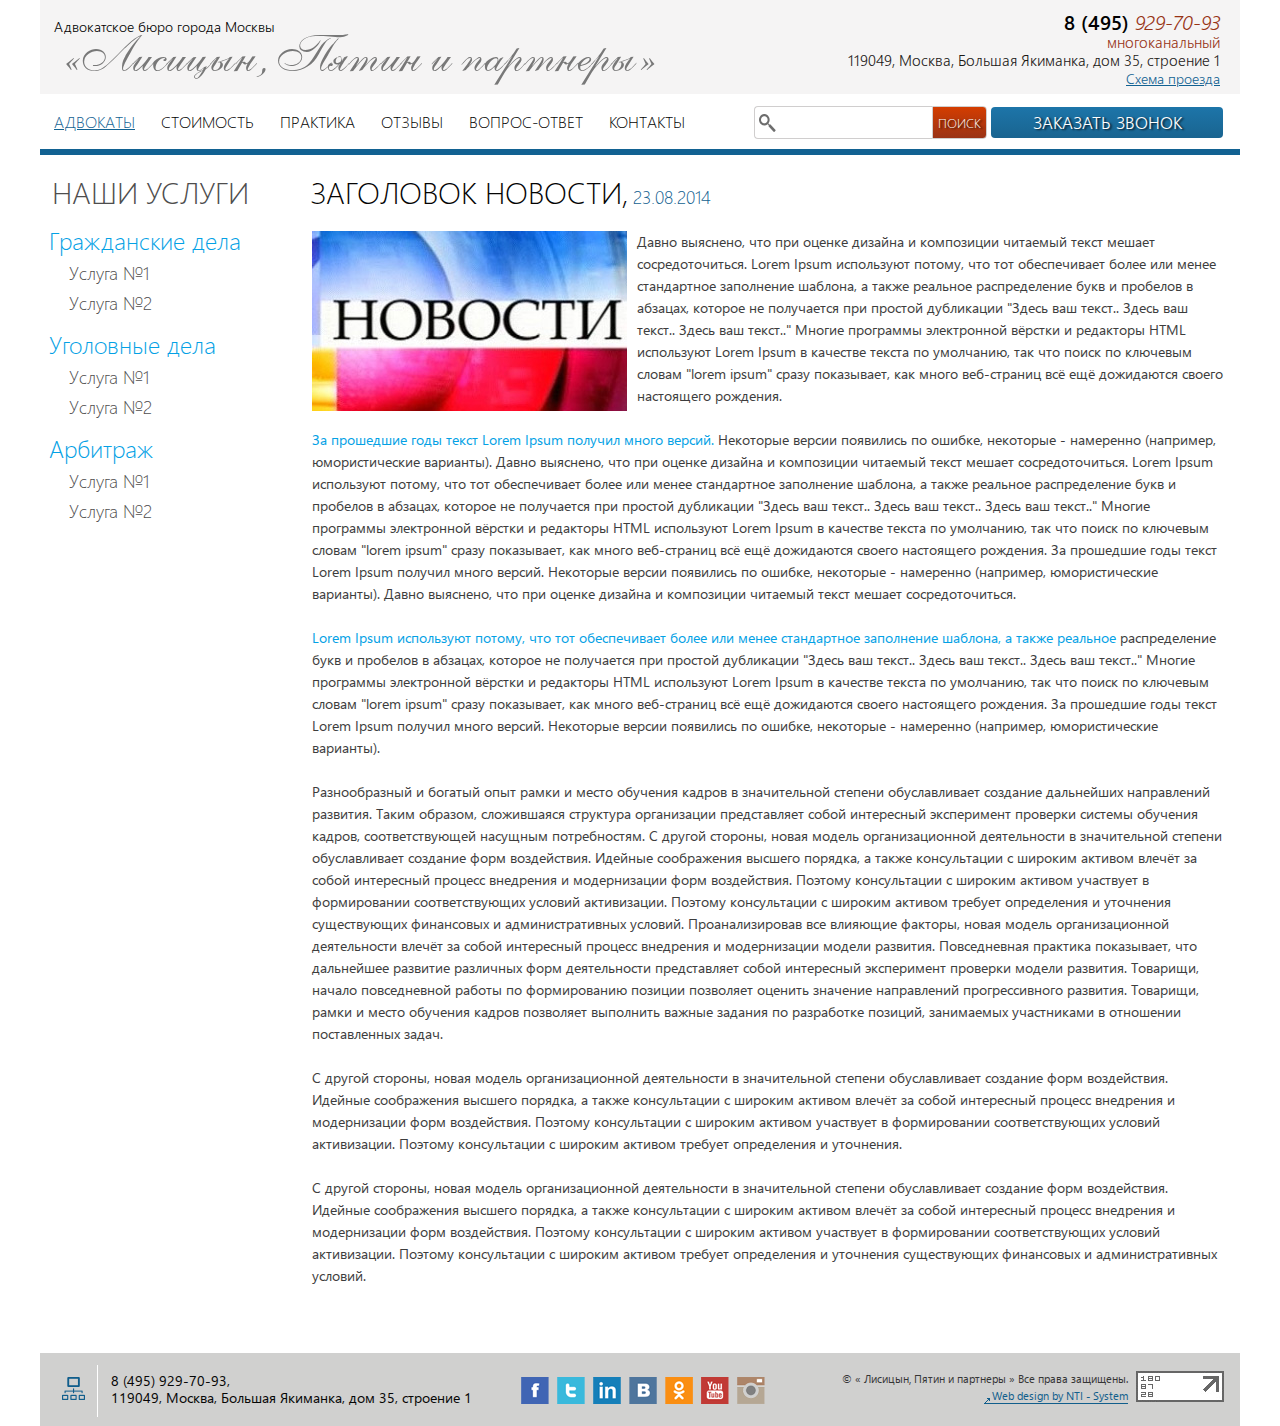
<file: news-inner.html>
<!DOCTYPE html>
<html>
<head>
    <meta charset="utf-8"/>
    <title>Advocate</title>
    <link rel="stylesheet" href="css/style.css"/>
</head>
<body>
    <div id="wrapper">
        <header id="header">
            <div class="top-bar">
                <div class="site-title">
                    <strong class="sub-title">Адвокатское бюро города Москвы</strong>
                    <strong class="main-title"><a href="#">Лисицын, Пятин и партнеры</a></strong>
                </div>
                <div class="contacts">
                    <p class="phone"><strong>8 (495) <em>929-70-93</em></strong> многоканальный</p>
                    <address>119049, Москва, Большая Якиманка, дом 35, строение 1</address>
                    <a class="scheme-link" href="#">Схема проезда</a>
                </div>
            </div>
            <div class="nav-bar">
                <nav id="nav">
                    <ul>
                        <li class="active"><a href="#">Адвокаты</a></li>
                        <li><a href="#">Стоимость</a></li>
                        <li><a href="#">Практика</a></li>
                        <li><a href="#">Отзывы</a></li>
                        <li><a href="#">Вопрос-ответ</a></li>
                        <li><a href="#">Контакты</a></li>
                    </ul>
                </nav>
                <a class="request-button lightbox" href="#callback">Заказать звонок</a>
                <form class="search-form" action="#">
                    <fieldset>
                        <input type="text"/>
                        <input type="submit" value="Поиск"/>
                    </fieldset>
                </form>
            </div>
        </header>
        <div id="main">
            <div id="content">
                <div class="single-page">
                    <div class="page-title">
                        <h1>Заголовок новости,</h1> <em class="date">23.08.2014</em>
                    </div>
                    <div class="page-content">
                        <div class="align-left">
                            <img src="images/img10.jpg" alt="Новости" width="315" height="180"/>
                        </div>
                        <p>Давно выяснено, что при оценке дизайна и композиции читаемый текст мешает сосредоточиться. Lorem Ipsum используют потому, что тот обеспечивает более или менее стандартное заполнение шаблона, а также реальное распределение букв и пробелов в абзацах, которое не получается при простой дубликации "Здесь ваш текст.. Здесь ваш текст.. Здесь ваш текст.." Многие программы электронной вёрстки и редакторы HTML используют Lorem Ipsum в качестве текста по умолчанию, так что поиск по ключевым словам "lorem ipsum" сразу показывает, как много веб-страниц всё ещё дожидаются своего настоящего рождения.</p>
                        <p><a href="#">За прошедшие годы текст Lorem Ipsum получил много версий.</a> Некоторые версии появились по ошибке, некоторые - намеренно (например, юмористические варианты). Давно выяснено, что при оценке дизайна и композиции читаемый текст мешает сосредоточиться. Lorem Ipsum используют потому, что тот обеспечивает более или менее стандартное заполнение шаблона, а также реальное распределение букв и пробелов в абзацах, которое не получается при простой дубликации "Здесь ваш текст.. Здесь ваш текст.. Здесь ваш текст.." Многие программы электронной вёрстки и редакторы HTML используют Lorem Ipsum в качестве текста по умолчанию, так что поиск по ключевым словам "lorem ipsum" сразу показывает, как много веб-страниц всё ещё дожидаются своего настоящего рождения. За прошедшие годы текст Lorem Ipsum получил много версий. Некоторые версии появились по ошибке, некоторые - намеренно (например, юмористические варианты). Давно выяснено, что при оценке дизайна и композиции читаемый текст мешает сосредоточиться.</p>
                        <p><a href="#">Lorem Ipsum используют потому, что тот обеспечивает более или менее стандартное заполнение шаблона, а также реальное</a> распределение букв и пробелов в абзацах, которое не получается при простой дубликации "Здесь ваш текст.. Здесь ваш текст.. Здесь ваш текст.." Многие программы электронной вёрстки и редакторы HTML используют Lorem Ipsum в качестве текста по умолчанию, так что поиск по ключевым словам "lorem ipsum" сразу показывает, как много веб-страниц всё ещё дожидаются своего настоящего рождения. За прошедшие годы текст Lorem Ipsum получил много версий. Некоторые версии появились по ошибке, некоторые - намеренно (например, юмористические варианты).</p>
                        <p>Разнообразный и богатый опыт рамки и место обучения кадров в значительной степени обуславливает создание дальнейших направлений развития. Таким образом, сложившаяся структура организации представляет собой интересный эксперимент проверки системы обучения кадров, соответствующей насущным потребностям. С другой стороны, новая модель организационной деятельности в значительной степени обуславливает создание форм воздействия. Идейные соображения высшего порядка, а также консультации с широким активом влечёт за собой интересный процесс внедрения и модернизации форм воздействия. Поэтому консультации с широким активом участвует в формировании соответствующих условий активизации. Поэтому консультации с широким активом требует определения и уточнения существующих финансовых и административных условий. Проанализировав все влияющие факторы, новая модель организационной деятельности влечёт за собой интересный процесс внедрения и модернизации модели развития. Повседневная практика показывает, что дальнейшее развитие различных форм деятельности представляет собой интересный эксперимент проверки модели развития. Товарищи, начало повседневной работы по формированию позиции позволяет оценить значение направлений прогрессивного развития. Товарищи, рамки и место обучения кадров позволяет выполнить важные задания по разработке позиций, занимаемых участниками в отношении поставленных задач.</p>
                        <p>С другой стороны, новая модель организационной деятельности в значительной степени обуславливает создание форм воздействия. Идейные соображения высшего порядка, а также консультации с широким активом влечёт за собой интересный процесс внедрения и модернизации форм воздействия. Поэтому консультации с широким активом участвует в формировании соответствующих условий активизации. Поэтому консультации с широким активом требует определения и уточнения.</p>
                        <p>С другой стороны, новая модель организационной деятельности в значительной степени обуславливает создание форм воздействия. Идейные соображения высшего порядка, а также консультации с широким активом влечёт за собой интересный процесс внедрения и модернизации форм воздействия. Поэтому консультации с широким активом участвует в формировании соответствующих условий активизации. Поэтому консультации с широким активом требует определения и уточнения существующих финансовых и административных условий.</p>
                    </div>
                </div>
            </div>
            <aside id="sidebar">
                <h2>Наши услуги</h2>
                <section class="links-block">
                    <h3><a href="#">Гражданские дела</a></h3>
                    <ul>
                        <li><a href="#">Услуга №1</a></li>
                        <li><a href="#">Услуга №2</a></li>
                    </ul>
                </section>
                <section class="links-block">
                    <h3><a href="#">Уголовные дела</a></h3>
                    <ul>
                        <li><a href="#">Услуга №1</a></li>
                        <li><a href="#">Услуга №2</a></li>
                    </ul>
                </section>
                <section class="links-block">
                    <h3><a href="#">Арбитраж</a></h3>
                    <ul>
                        <li><a href="#">Услуга №1</a></li>
                        <li><a href="#">Услуга №2</a></li>
                    </ul>
                </section>
            </aside>
        </div>
        <footer id="footer">
            <div class="counter"><img src="images/counter.jpg" alt="Счетчик посещений" width="88" height="31"/></div>
            <div class="copyright">
                <p>&copy; &laquo; Лисицын, Пятин и партнеры &raquo; Все права защищены.</p>
                <a class="design-by" href="#">Web design by NTI - System</a>
            </div>
            <div class="site-map-link">
                <a href="#" title="Карта сайта">Карта сайта</a>
            </div>
            <div class="contacts">
                <address>8 (495) 929-70-93, <br/> 119049, Москва, Большая Якиманка, дом 35, строение 1</address>
            </div>
            <ul class="social">
                <li><a href="#" class="ico-facebook">Фейсбук</a></li>
                <li><a href="#" class="ico-twitter">Твиттер</a></li>
                <li><a href="#" class="ico-linkedin">Линкедин</a></li>
                <li><a href="#" class="ico-vk">Вконтакте</a></li>
                <li><a href="#" class="ico-odnoklassniki">Одноклассники</a></li>
                <li><a href="#" class="ico-youtube">Ютуб</a></li>
                <li><a href="#" class="ico-instagram">Инстаграм</a></li>
            </ul>
        </footer>
    </div>
    <div class="popup-holder">
        <div class="request-form callback-form" id="callback">
            <span class="caption">
                <strong>Заказать</strong> обратный звонок:
            </span>
            <form action="#">
                <fieldset>
                    <div class="text-fields">
                        <input type="text" placeholder="Ваше имя..."/>
                        <input type="text" placeholder="Телефон"/>
                        <textarea cols="30" rows="10" placeholder="Комментарии"></textarea>
                    </div>
                    <div class="button-holder">
                        <input type="submit" value="Отправить"/>
                    </div>
                </fieldset>
            </form>
        </div>
    </div>
    <script src="//ajax.googleapis.com/ajax/libs/jquery/1.8.1/jquery.min.js"></script>
    <script src="js/jquery.main.js"></script>
</body>
</html>
</file>
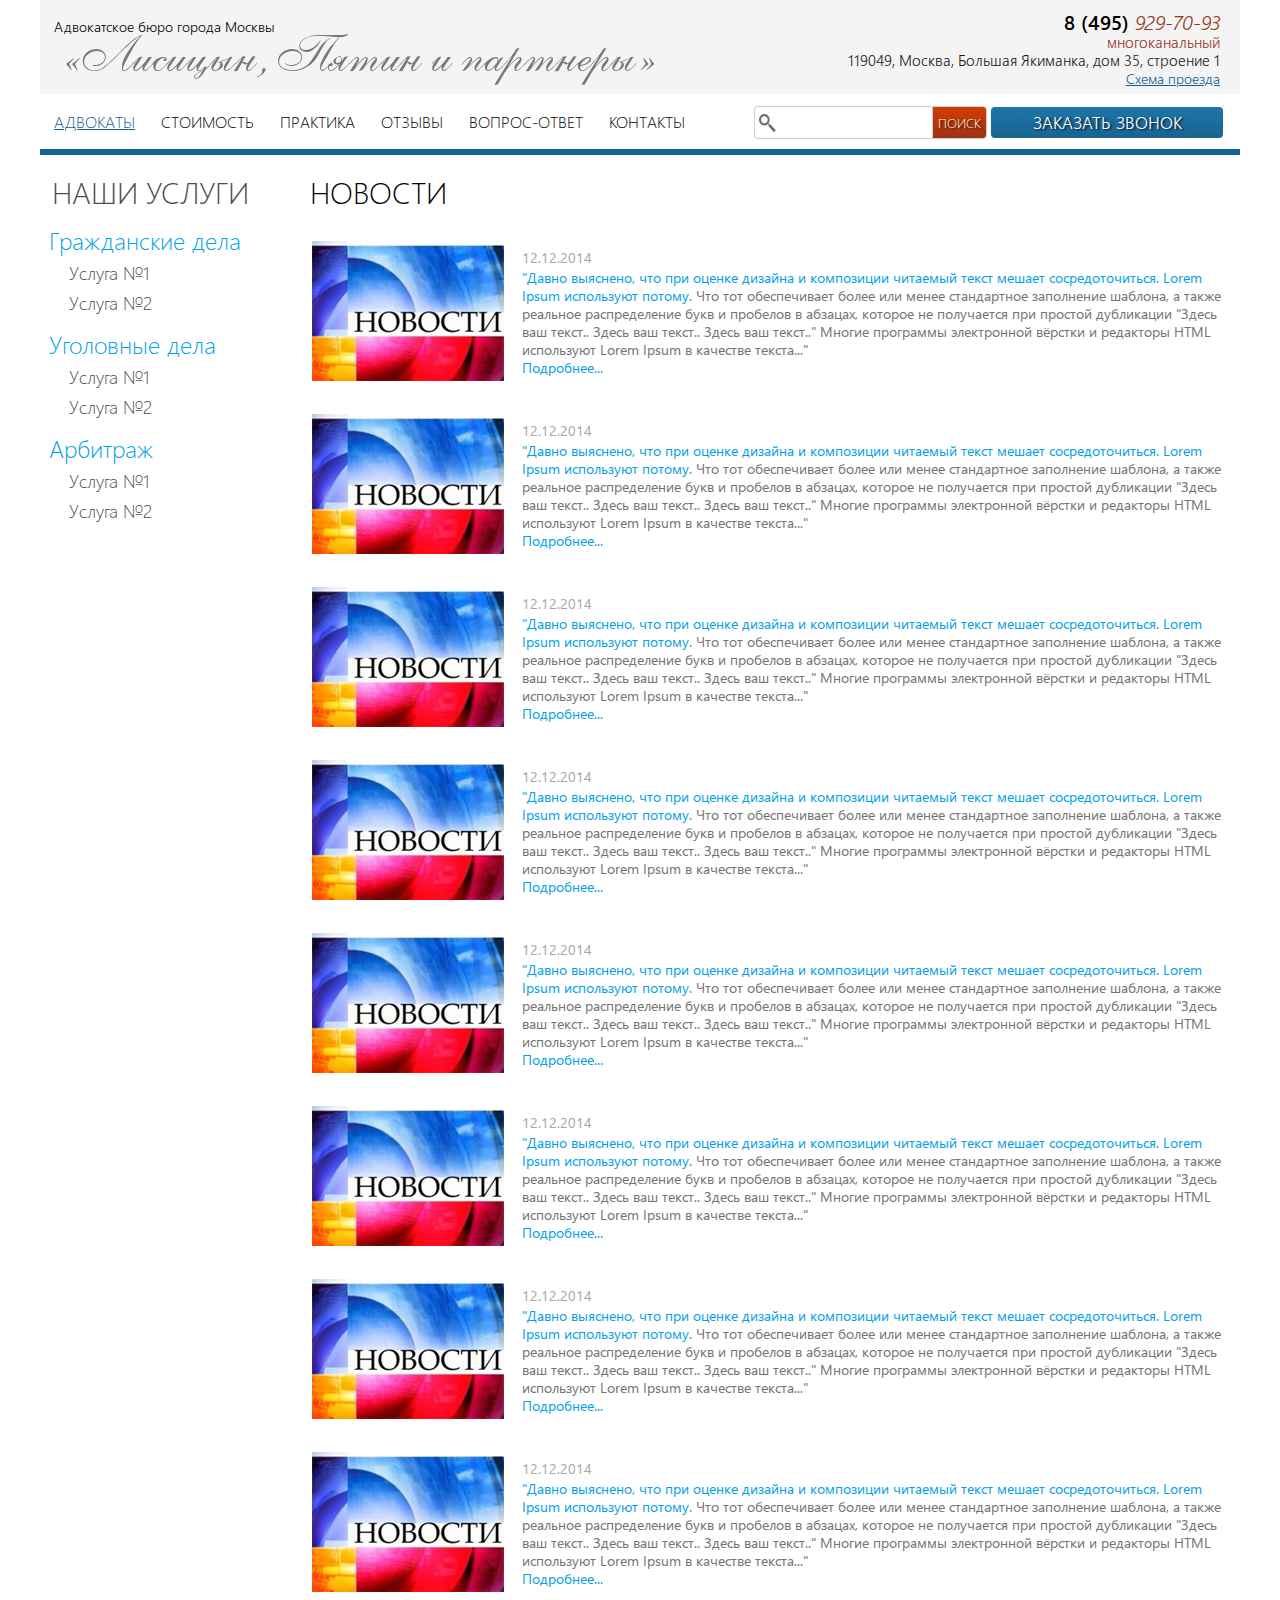
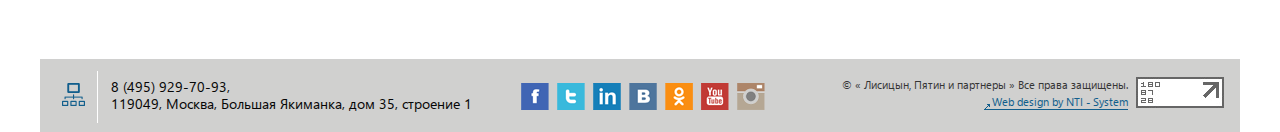
<file: news.html>
<!DOCTYPE html>
<html>
<head>
    <meta charset="utf-8"/>
    <title>Advocate</title>
    <link rel="stylesheet" href="css/style.css"/>
</head>
<body>
    <div id="wrapper">
        <header id="header">
            <div class="top-bar">
                <div class="site-title">
                    <strong class="sub-title">Адвокатское бюро города Москвы</strong>
                    <strong class="main-title"><a href="#">Лисицын, Пятин и партнеры</a></strong>
                </div>
                <div class="contacts">
                    <p class="phone"><strong>8 (495) <em>929-70-93</em></strong> многоканальный</p>
                    <address>119049, Москва, Большая Якиманка, дом 35, строение 1</address>
                    <a class="scheme-link" href="#">Схема проезда</a>
                </div>
            </div>
            <div class="nav-bar">
                <nav id="nav">
                    <ul>
                        <li class="active"><a href="#">Адвокаты</a></li>
                        <li><a href="#">Стоимость</a></li>
                        <li><a href="#">Практика</a></li>
                        <li><a href="#">Отзывы</a></li>
                        <li><a href="#">Вопрос-ответ</a></li>
                        <li><a href="#">Контакты</a></li>
                    </ul>
                </nav>
                <a class="request-button lightbox" href="#callback">Заказать звонок</a>
                <form class="search-form" action="#">
                    <fieldset>
                        <input type="text"/>
                        <input type="submit" value="Поиск"/>
                    </fieldset>
                </form>
            </div>
        </header>
        <div id="main">
            <div id="content">
                <section class="news">
                    <div class="page-title">
                        <h1>Новости</h1>
                    </div>
                    <article class="news-item">
                        <div class="image">
                            <a href="#"><img src="images/img8.jpg" alt="Новости"/></a>
                        </div>
                        <div class="text">
                            <div class="title">
                                <em class="date">12.12.2014</em>
                            </div>
                            <div class="entry">
                                <p><a href="#">"Давно выяснено, что при оценке дизайна и композиции читаемый текст мешает сосредоточиться.</a> <a href="#">Lorem Ipsum используют потому.</a> Что тот обеспечивает более или менее стандартное заполнение шаблона, а также реальное распределение букв и пробелов в абзацах, которое не получается при простой дубликации "Здесь ваш текст.. Здесь ваш текст.. Здесь ваш текст.." Многие программы электронной вёрстки и редакторы HTML используют Lorem Ipsum в качестве текста..."</em></p>
                                <p><a href="#">Подробнее...</a></p>
                            </div>
                        </div>
                    </article>
                    <article class="news-item">
                        <div class="image">
                            <a href="#"><img src="images/img8.jpg" alt="Новости"/></a>
                        </div>
                        <div class="text">
                            <div class="title">
                                <em class="date">12.12.2014</em>
                            </div>
                            <div class="entry">
                                <p><a href="#">"Давно выяснено, что при оценке дизайна и композиции читаемый текст мешает сосредоточиться.</a> <a href="#">Lorem Ipsum используют потому.</a> Что тот обеспечивает более или менее стандартное заполнение шаблона, а также реальное распределение букв и пробелов в абзацах, которое не получается при простой дубликации "Здесь ваш текст.. Здесь ваш текст.. Здесь ваш текст.." Многие программы электронной вёрстки и редакторы HTML используют Lorem Ipsum в качестве текста..."</em></p>
                                <p><a href="#">Подробнее...</a></p>
                            </div>
                        </div>
                    </article>
                    <article class="news-item">
                        <div class="image">
                            <a href="#"><img src="images/img8.jpg" alt="Новости"/></a>
                        </div>
                        <div class="text">
                            <div class="title">
                                <em class="date">12.12.2014</em>
                            </div>
                            <div class="entry">
                                <p><a href="#">"Давно выяснено, что при оценке дизайна и композиции читаемый текст мешает сосредоточиться.</a> <a href="#">Lorem Ipsum используют потому.</a> Что тот обеспечивает более или менее стандартное заполнение шаблона, а также реальное распределение букв и пробелов в абзацах, которое не получается при простой дубликации "Здесь ваш текст.. Здесь ваш текст.. Здесь ваш текст.." Многие программы электронной вёрстки и редакторы HTML используют Lorem Ipsum в качестве текста..."</em></p>
                                <p><a href="#">Подробнее...</a></p>
                            </div>
                        </div>
                    </article>
                    <article class="news-item">
                        <div class="image">
                            <a href="#"><img src="images/img8.jpg" alt="Новости"/></a>
                        </div>
                        <div class="text">
                            <div class="title">
                                <em class="date">12.12.2014</em>
                            </div>
                            <div class="entry">
                                <p><a href="#">"Давно выяснено, что при оценке дизайна и композиции читаемый текст мешает сосредоточиться.</a> <a href="#">Lorem Ipsum используют потому.</a> Что тот обеспечивает более или менее стандартное заполнение шаблона, а также реальное распределение букв и пробелов в абзацах, которое не получается при простой дубликации "Здесь ваш текст.. Здесь ваш текст.. Здесь ваш текст.." Многие программы электронной вёрстки и редакторы HTML используют Lorem Ipsum в качестве текста..."</em></p>
                                <p><a href="#">Подробнее...</a></p>
                            </div>
                        </div>
                    </article>
                    <article class="news-item">
                        <div class="image">
                            <a href="#"><img src="images/img8.jpg" alt="Новости"/></a>
                        </div>
                        <div class="text">
                            <div class="title">
                                <em class="date">12.12.2014</em>
                            </div>
                            <div class="entry">
                                <p><a href="#">"Давно выяснено, что при оценке дизайна и композиции читаемый текст мешает сосредоточиться.</a> <a href="#">Lorem Ipsum используют потому.</a> Что тот обеспечивает более или менее стандартное заполнение шаблона, а также реальное распределение букв и пробелов в абзацах, которое не получается при простой дубликации "Здесь ваш текст.. Здесь ваш текст.. Здесь ваш текст.." Многие программы электронной вёрстки и редакторы HTML используют Lorem Ipsum в качестве текста..."</em></p>
                                <p><a href="#">Подробнее...</a></p>
                            </div>
                        </div>
                    </article>
                    <article class="news-item">
                        <div class="image">
                            <a href="#"><img src="images/img8.jpg" alt="Новости"/></a>
                        </div>
                        <div class="text">
                            <div class="title">
                                <em class="date">12.12.2014</em>
                            </div>
                            <div class="entry">
                                <p><a href="#">"Давно выяснено, что при оценке дизайна и композиции читаемый текст мешает сосредоточиться.</a> <a href="#">Lorem Ipsum используют потому.</a> Что тот обеспечивает более или менее стандартное заполнение шаблона, а также реальное распределение букв и пробелов в абзацах, которое не получается при простой дубликации "Здесь ваш текст.. Здесь ваш текст.. Здесь ваш текст.." Многие программы электронной вёрстки и редакторы HTML используют Lorem Ipsum в качестве текста..."</em></p>
                                <p><a href="#">Подробнее...</a></p>
                            </div>
                        </div>
                    </article>
                    <article class="news-item">
                        <div class="image">
                            <a href="#"><img src="images/img8.jpg" alt="Новости"/></a>
                        </div>
                        <div class="text">
                            <div class="title">
                                <em class="date">12.12.2014</em>
                            </div>
                            <div class="entry">
                                <p><a href="#">"Давно выяснено, что при оценке дизайна и композиции читаемый текст мешает сосредоточиться.</a> <a href="#">Lorem Ipsum используют потому.</a> Что тот обеспечивает более или менее стандартное заполнение шаблона, а также реальное распределение букв и пробелов в абзацах, которое не получается при простой дубликации "Здесь ваш текст.. Здесь ваш текст.. Здесь ваш текст.." Многие программы электронной вёрстки и редакторы HTML используют Lorem Ipsum в качестве текста..."</em></p>
                                <p><a href="#">Подробнее...</a></p>
                            </div>
                        </div>
                    </article>
                    <article class="news-item">
                        <div class="image">
                            <a href="#"><img src="images/img8.jpg" alt="Новости"/></a>
                        </div>
                        <div class="text">
                            <div class="title">
                                <em class="date">12.12.2014</em>
                            </div>
                            <div class="entry">
                                <p><a href="#">"Давно выяснено, что при оценке дизайна и композиции читаемый текст мешает сосредоточиться.</a> <a href="#">Lorem Ipsum используют потому.</a> Что тот обеспечивает более или менее стандартное заполнение шаблона, а также реальное распределение букв и пробелов в абзацах, которое не получается при простой дубликации "Здесь ваш текст.. Здесь ваш текст.. Здесь ваш текст.." Многие программы электронной вёрстки и редакторы HTML используют Lorem Ipsum в качестве текста..."</em></p>
                                <p><a href="#">Подробнее...</a></p>
                            </div>
                        </div>
                    </article>
                </section>
            </div>
            <aside id="sidebar">
                <h2>Наши услуги</h2>
                <section class="links-block">
                    <h3><a href="#">Гражданские дела</a></h3>
                    <ul>
                        <li><a href="#">Услуга №1</a></li>
                        <li><a href="#">Услуга №2</a></li>
                    </ul>
                </section>
                <section class="links-block">
                    <h3><a href="#">Уголовные дела</a></h3>
                    <ul>
                        <li><a href="#">Услуга №1</a></li>
                        <li><a href="#">Услуга №2</a></li>
                    </ul>
                </section>
                <section class="links-block">
                    <h3><a href="#">Арбитраж</a></h3>
                    <ul>
                        <li><a href="#">Услуга №1</a></li>
                        <li><a href="#">Услуга №2</a></li>
                    </ul>
                </section>
            </aside>
        </div>
        <footer id="footer">
            <div class="counter"><img src="images/counter.jpg" alt="Счетчик посещений" width="88" height="31"/></div>
            <div class="copyright">
                <p>&copy; &laquo; Лисицын, Пятин и партнеры &raquo; Все права защищены.</p>
                <a class="design-by" href="#">Web design by NTI - System</a>
            </div>
            <div class="site-map-link">
                <a href="#" title="Карта сайта">Карта сайта</a>
            </div>
            <div class="contacts">
                <address>8 (495) 929-70-93, <br/> 119049, Москва, Большая Якиманка, дом 35, строение 1</address>
            </div>
            <ul class="social">
                <li><a href="#" class="ico-facebook">Фейсбук</a></li>
                <li><a href="#" class="ico-twitter">Твиттер</a></li>
                <li><a href="#" class="ico-linkedin">Линкедин</a></li>
                <li><a href="#" class="ico-vk">Вконтакте</a></li>
                <li><a href="#" class="ico-odnoklassniki">Одноклассники</a></li>
                <li><a href="#" class="ico-youtube">Ютуб</a></li>
                <li><a href="#" class="ico-instagram">Инстаграм</a></li>
            </ul>
        </footer>
    </div>
    <div class="popup-holder">
        <div class="request-form callback-form" id="callback">
            <span class="caption">
                <strong>Заказать</strong> обратный звонок:
            </span>
            <form action="#">
                <fieldset>
                    <div class="text-fields">
                        <input type="text" placeholder="Ваше имя..."/>
                        <input type="text" placeholder="Телефон"/>
                        <textarea cols="30" rows="10" placeholder="Комментарии"></textarea>
                    </div>
                    <div class="button-holder">
                        <input type="submit" value="Отправить"/>
                    </div>
                </fieldset>
            </form>
        </div>
    </div>
    <script src="//ajax.googleapis.com/ajax/libs/jquery/1.8.1/jquery.min.js"></script>
    <script src="js/jquery.main.js"></script>
</body>
</html>
</file>
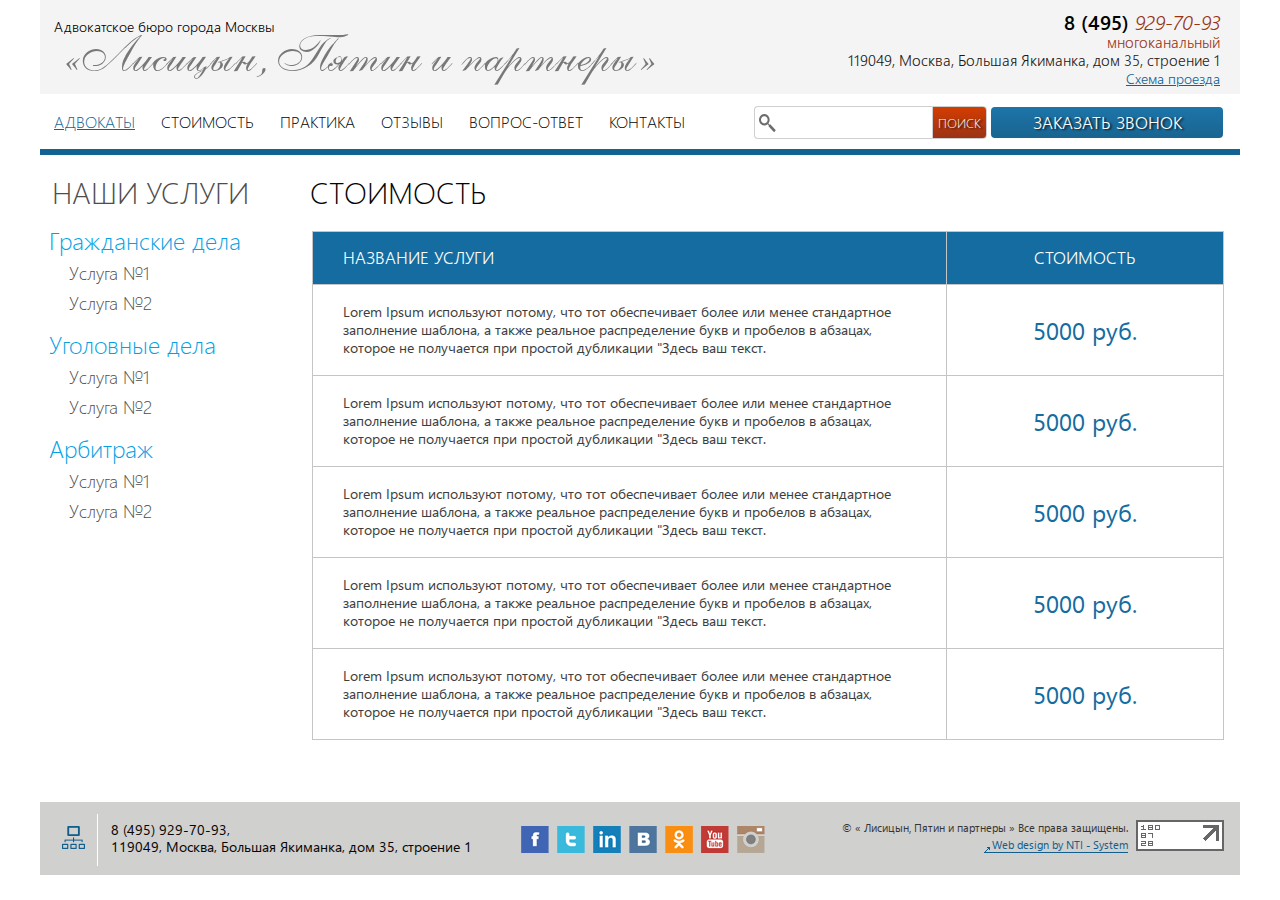
<file: price.html>
<!DOCTYPE html>
<html>
<head>
    <meta charset="utf-8"/>
    <title>Advocate</title>
    <link rel="stylesheet" href="css/style.css"/>
</head>
<body>
    <div id="wrapper">
        <header id="header">
            <div class="top-bar">
                <div class="site-title">
                    <strong class="sub-title">Адвокатское бюро города Москвы</strong>
                    <strong class="main-title"><a href="#">Лисицын, Пятин и партнеры</a></strong>
                </div>
                <div class="contacts">
                    <p class="phone"><strong>8 (495) <em>929-70-93</em></strong> многоканальный</p>
                    <address>119049, Москва, Большая Якиманка, дом 35, строение 1</address>
                    <a class="scheme-link" href="#">Схема проезда</a>
                </div>
            </div>
            <div class="nav-bar">
                <nav id="nav">
                    <ul>
                        <li class="active"><a href="#">Адвокаты</a></li>
                        <li><a href="#">Стоимость</a></li>
                        <li><a href="#">Практика</a></li>
                        <li><a href="#">Отзывы</a></li>
                        <li><a href="#">Вопрос-ответ</a></li>
                        <li><a href="#">Контакты</a></li>
                    </ul>
                </nav>
                <a class="request-button lightbox" href="#callback">Заказать звонок</a>
                <form class="search-form" action="#">
                    <fieldset>
                        <input type="text"/>
                        <input type="submit" value="Поиск"/>
                    </fieldset>
                </form>
            </div>
        </header>
        <div id="main">
            <div id="content">
                <div class="single-page">
                    <div class="page-title">
                        <h1>Стоимость</h1>
                    </div>
                    <div class="page-content">
                        <table class="table">
                            <tr>
                                <th>Название услуги</th>
                                <th class="price-cell">Стоимость</th>
                            </tr>
                            <tr>
                                <td>Lorem Ipsum используют потому, что тот обеспечивает более или менее стандартное заполнение шаблона, а также реальное распределение букв и пробелов в абзацах, которое не получается при простой дубликации "Здесь ваш текст.</td>
                                <td class="price-cell">5000 руб.</td>
                            </tr>
                            <tr>
                                <td>Lorem Ipsum используют потому, что тот обеспечивает более или менее стандартное заполнение шаблона, а также реальное распределение букв и пробелов в абзацах, которое не получается при простой дубликации "Здесь ваш текст.</td>
                                <td class="price-cell">5000 руб.</td>
                            </tr>
                            <tr>
                                <td>Lorem Ipsum используют потому, что тот обеспечивает более или менее стандартное заполнение шаблона, а также реальное распределение букв и пробелов в абзацах, которое не получается при простой дубликации "Здесь ваш текст.</td>
                                <td class="price-cell">5000 руб.</td>
                            </tr>
                            <tr>
                                <td>Lorem Ipsum используют потому, что тот обеспечивает более или менее стандартное заполнение шаблона, а также реальное распределение букв и пробелов в абзацах, которое не получается при простой дубликации "Здесь ваш текст.</td>
                                <td class="price-cell">5000 руб.</td>
                            </tr>
                            <tr>
                                <td>Lorem Ipsum используют потому, что тот обеспечивает более или менее стандартное заполнение шаблона, а также реальное распределение букв и пробелов в абзацах, которое не получается при простой дубликации "Здесь ваш текст.</td>
                                <td class="price-cell">5000 руб.</td>
                            </tr>
                        </table>
                    </div>
                </div>
            </div>
            <aside id="sidebar">
                <h2>Наши услуги</h2>
                <section class="links-block">
                    <h3><a href="#">Гражданские дела</a></h3>
                    <ul>
                        <li><a href="#">Услуга №1</a></li>
                        <li><a href="#">Услуга №2</a></li>
                    </ul>
                </section>
                <section class="links-block">
                    <h3><a href="#">Уголовные дела</a></h3>
                    <ul>
                        <li><a href="#">Услуга №1</a></li>
                        <li><a href="#">Услуга №2</a></li>
                    </ul>
                </section>
                <section class="links-block">
                    <h3><a href="#">Арбитраж</a></h3>
                    <ul>
                        <li><a href="#">Услуга №1</a></li>
                        <li><a href="#">Услуга №2</a></li>
                    </ul>
                </section>
            </aside>
        </div>
        <footer id="footer">
            <div class="counter"><img src="images/counter.jpg" alt="Счетчик посещений" width="88" height="31"/></div>
            <div class="copyright">
                <p>&copy; &laquo; Лисицын, Пятин и партнеры &raquo; Все права защищены.</p>
                <a class="design-by" href="#">Web design by NTI - System</a>
            </div>
            <div class="site-map-link">
                <a href="#" title="Карта сайта">Карта сайта</a>
            </div>
            <div class="contacts">
                <address>8 (495) 929-70-93, <br/> 119049, Москва, Большая Якиманка, дом 35, строение 1</address>
            </div>
            <ul class="social">
                <li><a href="#" class="ico-facebook">Фейсбук</a></li>
                <li><a href="#" class="ico-twitter">Твиттер</a></li>
                <li><a href="#" class="ico-linkedin">Линкедин</a></li>
                <li><a href="#" class="ico-vk">Вконтакте</a></li>
                <li><a href="#" class="ico-odnoklassniki">Одноклассники</a></li>
                <li><a href="#" class="ico-youtube">Ютуб</a></li>
                <li><a href="#" class="ico-instagram">Инстаграм</a></li>
            </ul>
        </footer>
    </div>
    <div class="popup-holder">
        <div class="request-form callback-form" id="callback">
            <span class="caption">
                <strong>Заказать</strong> обратный звонок:
            </span>
            <form action="#">
                <fieldset>
                    <div class="text-fields">
                        <input type="text" placeholder="Ваше имя..."/>
                        <input type="text" placeholder="Телефон"/>
                        <textarea cols="30" rows="10" placeholder="Комментарии"></textarea>
                    </div>
                    <div class="button-holder">
                        <input type="submit" value="Отправить"/>
                    </div>
                </fieldset>
            </form>
        </div>
    </div>
    <script src="//ajax.googleapis.com/ajax/libs/jquery/1.8.1/jquery.min.js"></script>
    <script src="js/jquery.main.js"></script>
</body>
</html>
</file>
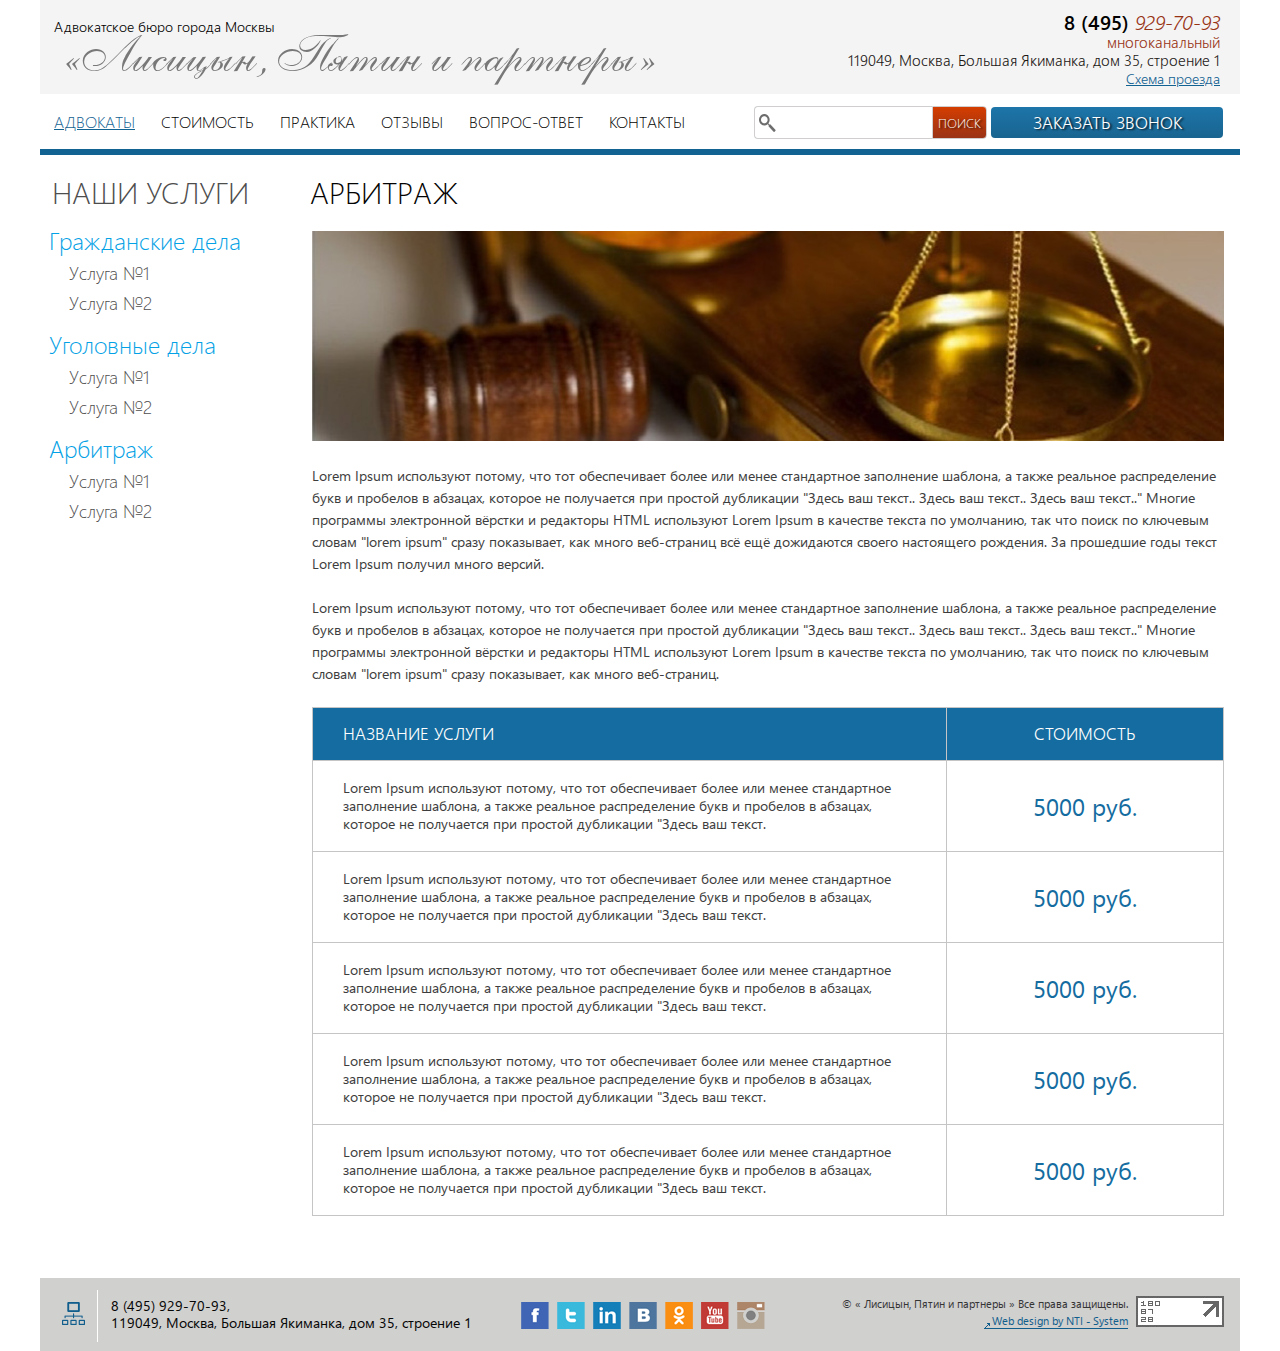
<file: services.html>
<!DOCTYPE html>
<html>
<head>
    <meta charset="utf-8"/>
    <title>Advocate</title>
    <link rel="stylesheet" href="css/style.css"/>
</head>
<body>
<div id="wrapper">
    <header id="header">
        <div class="top-bar">
            <div class="site-title">
                <strong class="sub-title">Адвокатское бюро города Москвы</strong>
                <strong class="main-title"><a href="#">Лисицын, Пятин и партнеры</a></strong>
            </div>
            <div class="contacts">
                <p class="phone"><strong>8 (495) <em>929-70-93</em></strong> многоканальный</p>
                <address>119049, Москва, Большая Якиманка, дом 35, строение 1</address>
                <a class="scheme-link" href="#">Схема проезда</a>
            </div>
        </div>
        <div class="nav-bar">
            <nav id="nav">
                <ul>
                    <li class="active"><a href="#">Адвокаты</a></li>
                    <li><a href="#">Стоимость</a></li>
                    <li><a href="#">Практика</a></li>
                    <li><a href="#">Отзывы</a></li>
                    <li><a href="#">Вопрос-ответ</a></li>
                    <li><a href="#">Контакты</a></li>
                </ul>
            </nav>
            <a class="request-button lightbox" href="#callback">Заказать звонок</a>
            <form class="search-form" action="#">
                <fieldset>
                    <input type="text"/>
                    <input type="submit" value="Поиск"/>
                </fieldset>
            </form>
        </div>
    </header>
    <div id="main">
        <div id="content">
            <div class="single-page">
                <div class="page-title">
                    <h1>Арбитраж</h1>
                </div>
                <div class="page-content">
                    <div class="page-photo">
                        <img src="images/img12.jpg" alt="" width="912" height="210"/>
                    </div>
                    <p>Lorem Ipsum используют потому, что тот обеспечивает более или менее стандартное заполнение шаблона, а также реальное распределение букв и пробелов в абзацах, которое не получается при простой дубликации "Здесь ваш текст.. Здесь ваш текст.. Здесь ваш текст.." Многие программы электронной вёрстки и редакторы HTML используют Lorem Ipsum в качестве текста по умолчанию, так что поиск по ключевым словам "lorem ipsum" сразу показывает, как много веб-страниц всё ещё дожидаются своего настоящего рождения. За прошедшие годы текст Lorem Ipsum получил много версий.</p>
                    <p>Lorem Ipsum используют потому, что тот обеспечивает более или менее стандартное заполнение шаблона, а также реальное распределение букв и пробелов в абзацах, которое не получается при простой дубликации "Здесь ваш текст.. Здесь ваш текст.. Здесь ваш текст.." Многие программы электронной вёрстки и редакторы HTML используют Lorem Ipsum в качестве текста по умолчанию, так что поиск по ключевым словам "lorem ipsum" сразу показывает, как много веб-страниц.</p>
                    <table class="table">
                        <tr>
                            <th>Название услуги</th>
                            <th class="price-cell">Стоимость</th>
                        </tr>
                        <tr>
                            <td>Lorem Ipsum используют потому, что тот обеспечивает более или менее стандартное заполнение шаблона, а также реальное распределение букв и пробелов в абзацах, которое не получается при простой дубликации "Здесь ваш текст.</td>
                            <td class="price-cell">5000 руб.</td>
                        </tr>
                        <tr>
                            <td>Lorem Ipsum используют потому, что тот обеспечивает более или менее стандартное заполнение шаблона, а также реальное распределение букв и пробелов в абзацах, которое не получается при простой дубликации "Здесь ваш текст.</td>
                            <td class="price-cell">5000 руб.</td>
                        </tr>
                        <tr>
                            <td>Lorem Ipsum используют потому, что тот обеспечивает более или менее стандартное заполнение шаблона, а также реальное распределение букв и пробелов в абзацах, которое не получается при простой дубликации "Здесь ваш текст.</td>
                            <td class="price-cell">5000 руб.</td>
                        </tr>
                        <tr>
                            <td>Lorem Ipsum используют потому, что тот обеспечивает более или менее стандартное заполнение шаблона, а также реальное распределение букв и пробелов в абзацах, которое не получается при простой дубликации "Здесь ваш текст.</td>
                            <td class="price-cell">5000 руб.</td>
                        </tr>
                        <tr>
                            <td>Lorem Ipsum используют потому, что тот обеспечивает более или менее стандартное заполнение шаблона, а также реальное распределение букв и пробелов в абзацах, которое не получается при простой дубликации "Здесь ваш текст.</td>
                            <td class="price-cell">5000 руб.</td>
                        </tr>
                    </table>
                </div>
            </div>
        </div>
        <aside id="sidebar">
            <h2>Наши услуги</h2>
            <section class="links-block">
                <h3><a href="#">Гражданские дела</a></h3>
                <ul>
                    <li><a href="#">Услуга №1</a></li>
                    <li><a href="#">Услуга №2</a></li>
                </ul>
            </section>
            <section class="links-block">
                <h3><a href="#">Уголовные дела</a></h3>
                <ul>
                    <li><a href="#">Услуга №1</a></li>
                    <li><a href="#">Услуга №2</a></li>
                </ul>
            </section>
            <section class="links-block">
                <h3><a href="#">Арбитраж</a></h3>
                <ul>
                    <li><a href="#">Услуга №1</a></li>
                    <li><a href="#">Услуга №2</a></li>
                </ul>
            </section>
        </aside>
    </div>
    <footer id="footer">
        <div class="counter"><img src="images/counter.jpg" alt="Счетчик посещений" width="88" height="31"/></div>
        <div class="copyright">
            <p>&copy; &laquo; Лисицын, Пятин и партнеры &raquo; Все права защищены.</p>
            <a class="design-by" href="#">Web design by NTI - System</a>
        </div>
        <div class="site-map-link">
            <a href="#" title="Карта сайта">Карта сайта</a>
        </div>
        <div class="contacts">
            <address>8 (495) 929-70-93, <br/> 119049, Москва, Большая Якиманка, дом 35, строение 1</address>
        </div>
        <ul class="social">
            <li><a href="#" class="ico-facebook">Фейсбук</a></li>
            <li><a href="#" class="ico-twitter">Твиттер</a></li>
            <li><a href="#" class="ico-linkedin">Линкедин</a></li>
            <li><a href="#" class="ico-vk">Вконтакте</a></li>
            <li><a href="#" class="ico-odnoklassniki">Одноклассники</a></li>
            <li><a href="#" class="ico-youtube">Ютуб</a></li>
            <li><a href="#" class="ico-instagram">Инстаграм</a></li>
        </ul>
    </footer>
</div>
<div class="popup-holder">
    <div class="request-form callback-form" id="callback">
            <span class="caption">
                <strong>Заказать</strong> обратный звонок:
            </span>
        <form action="#">
            <fieldset>
                <div class="text-fields">
                    <input type="text" placeholder="Ваше имя..."/>
                    <input type="text" placeholder="Телефон"/>
                    <textarea cols="30" rows="10" placeholder="Комментарии"></textarea>
                </div>
                <div class="button-holder">
                    <input type="submit" value="Отправить"/>
                </div>
            </fieldset>
        </form>
    </div>
</div>
<script src="//ajax.googleapis.com/ajax/libs/jquery/1.8.1/jquery.min.js"></script>
<script src="js/jquery.main.js"></script>
</body>
</html>
</file>
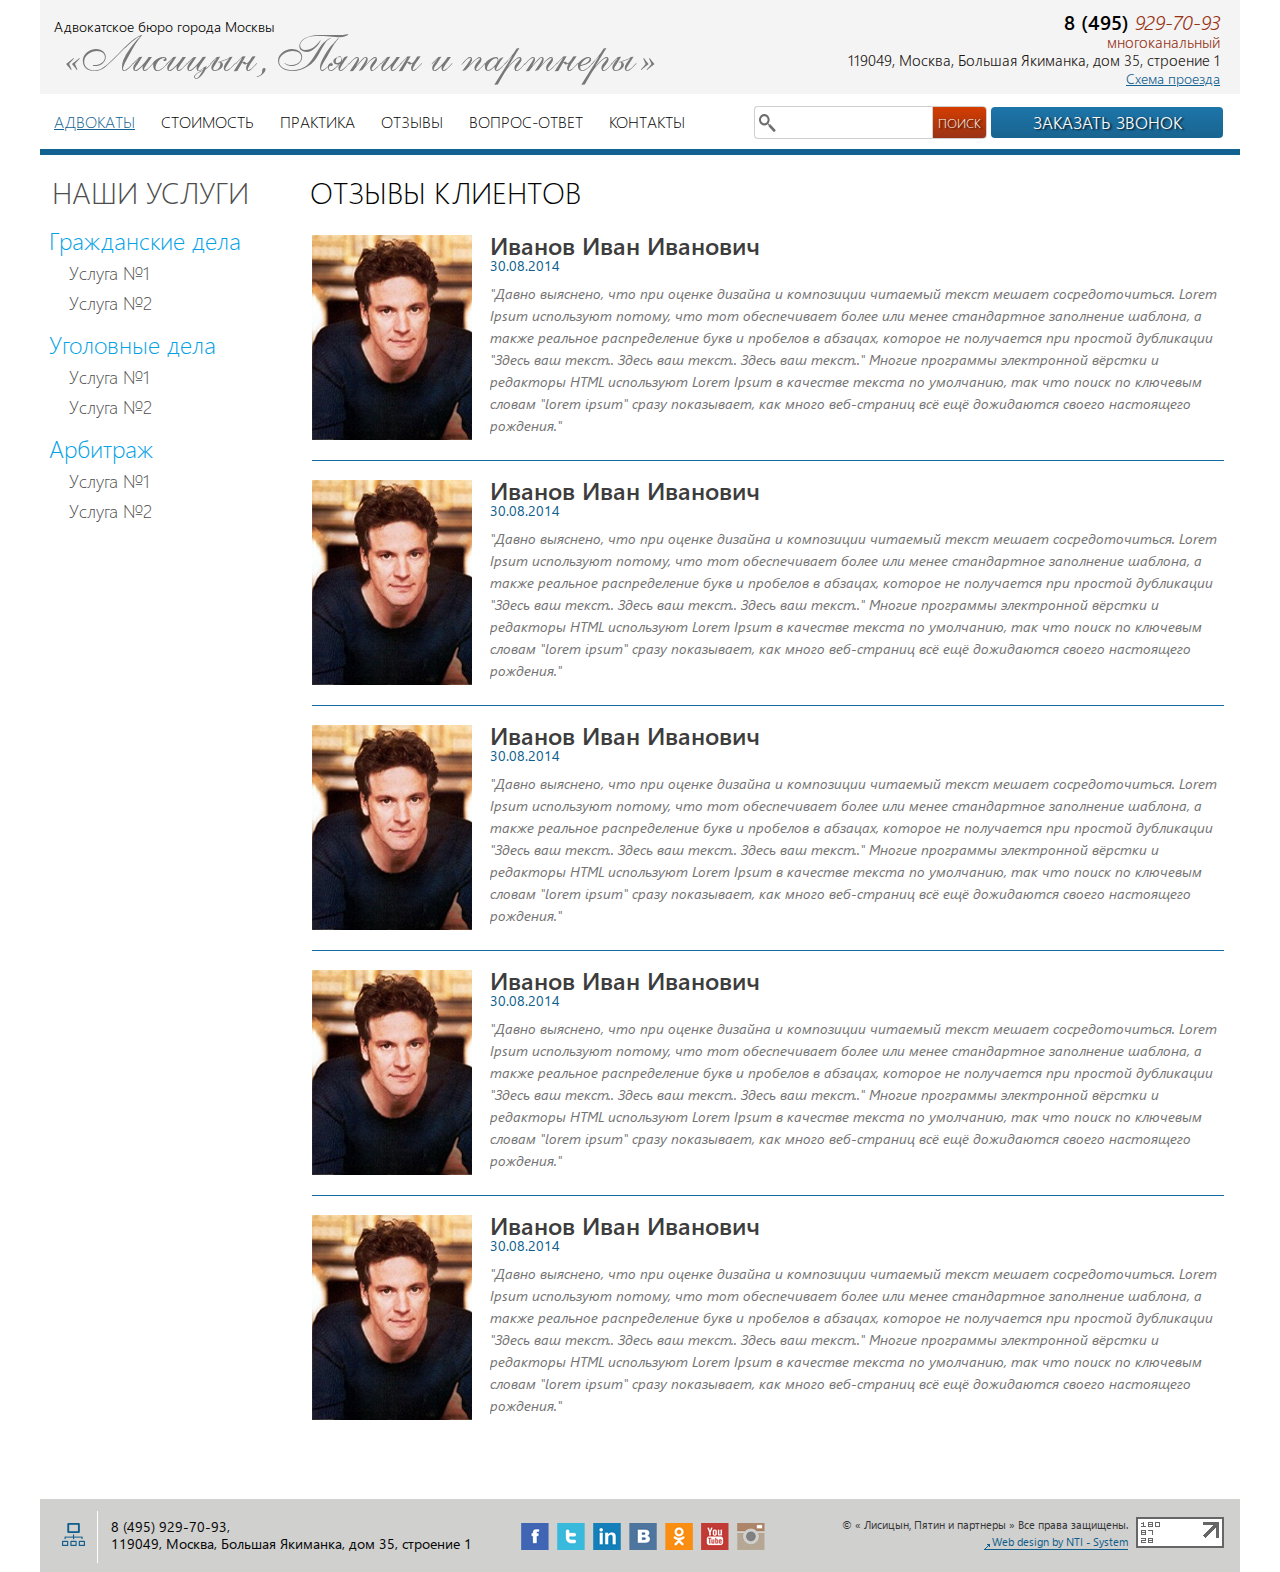
<file: testimonials.html>
<!DOCTYPE html>
<html>
<head>
    <meta charset="utf-8"/>
    <title>Advocate</title>
    <link rel="stylesheet" href="css/style.css"/>
</head>
<body>
    <div id="wrapper">
        <header id="header">
            <div class="top-bar">
                <div class="site-title">
                    <strong class="sub-title">Адвокатское бюро города Москвы</strong>
                    <strong class="main-title"><a href="#">Лисицын, Пятин и партнеры</a></strong>
                </div>
                <div class="contacts">
                    <p class="phone"><strong>8 (495) <em>929-70-93</em></strong> многоканальный</p>
                    <address>119049, Москва, Большая Якиманка, дом 35, строение 1</address>
                    <a class="scheme-link" href="#">Схема проезда</a>
                </div>
            </div>
            <div class="nav-bar">
                <nav id="nav">
                    <ul>
                        <li class="active"><a href="#">Адвокаты</a></li>
                        <li><a href="#">Стоимость</a></li>
                        <li><a href="#">Практика</a></li>
                        <li><a href="#">Отзывы</a></li>
                        <li><a href="#">Вопрос-ответ</a></li>
                        <li><a href="#">Контакты</a></li>
                    </ul>
                </nav>
                <a class="request-button lightbox" href="#callback">Заказать звонок</a>
                <form class="search-form" action="#">
                    <fieldset>
                        <input type="text"/>
                        <input type="submit" value="Поиск"/>
                    </fieldset>
                </form>
            </div>
        </header>
        <div id="main">
            <div id="content">
                <section class="testimonials">
                    <div class="page-title">
                        <h1>Отзывы клиентов</h1>
                    </div>
                    <article class="testimonial">
                        <div class="image">
                            <a href="#"><img src="images/img7.jpg" alt="Иванов Иван Иванович"/></a>
                        </div>
                        <div class="text">
                            <div class="title">
                                <h2><a href="#">Иванов Иван Иванович</a></h2>
                                <em class="date">30.08.2014</em>
                            </div>
                            <div class="entry">
                                <p><em>"Давно выяснено, что при оценке дизайна и композиции читаемый текст мешает сосредоточиться. Lorem Ipsum используют потому, что тот обеспечивает более или менее стандартное заполнение шаблона, а также реальное распределение букв и пробелов в абзацах, которое не получается при простой дубликации "Здесь ваш текст.. Здесь ваш текст.. Здесь ваш текст.." Многие программы электронной вёрстки и редакторы HTML используют Lorem Ipsum в качестве текста по умолчанию, так что поиск по ключевым словам "lorem ipsum" сразу показывает, как много веб-страниц всё ещё дожидаются своего настоящего рождения."</em></p>
                            </div>
                        </div>
                    </article>
                    <article class="testimonial">
                        <div class="image">
                            <a href="#"><img src="images/img7.jpg" alt="Иванов Иван Иванович"/></a>
                        </div>
                        <div class="text">
                            <div class="title">
                                <h2><a href="#">Иванов Иван Иванович</a></h2>
                                <em class="date">30.08.2014</em>
                            </div>
                            <div class="entry">
                                <p><em>"Давно выяснено, что при оценке дизайна и композиции читаемый текст мешает сосредоточиться. Lorem Ipsum используют потому, что тот обеспечивает более или менее стандартное заполнение шаблона, а также реальное распределение букв и пробелов в абзацах, которое не получается при простой дубликации "Здесь ваш текст.. Здесь ваш текст.. Здесь ваш текст.." Многие программы электронной вёрстки и редакторы HTML используют Lorem Ipsum в качестве текста по умолчанию, так что поиск по ключевым словам "lorem ipsum" сразу показывает, как много веб-страниц всё ещё дожидаются своего настоящего рождения."</em></p>
                            </div>
                        </div>
                    </article>
                    <article class="testimonial">
                        <div class="image">
                            <a href="#"><img src="images/img7.jpg" alt="Иванов Иван Иванович"/></a>
                        </div>
                        <div class="text">
                            <div class="title">
                                <h2><a href="#">Иванов Иван Иванович</a></h2>
                                <em class="date">30.08.2014</em>
                            </div>
                            <div class="entry">
                                <p><em>"Давно выяснено, что при оценке дизайна и композиции читаемый текст мешает сосредоточиться. Lorem Ipsum используют потому, что тот обеспечивает более или менее стандартное заполнение шаблона, а также реальное распределение букв и пробелов в абзацах, которое не получается при простой дубликации "Здесь ваш текст.. Здесь ваш текст.. Здесь ваш текст.." Многие программы электронной вёрстки и редакторы HTML используют Lorem Ipsum в качестве текста по умолчанию, так что поиск по ключевым словам "lorem ipsum" сразу показывает, как много веб-страниц всё ещё дожидаются своего настоящего рождения."</em></p>
                            </div>
                        </div>
                    </article>
                    <article class="testimonial">
                        <div class="image">
                            <a href="#"><img src="images/img7.jpg" alt="Иванов Иван Иванович"/></a>
                        </div>
                        <div class="text">
                            <div class="title">
                                <h2><a href="#">Иванов Иван Иванович</a></h2>
                                <em class="date">30.08.2014</em>
                            </div>
                            <div class="entry">
                                <p><em>"Давно выяснено, что при оценке дизайна и композиции читаемый текст мешает сосредоточиться. Lorem Ipsum используют потому, что тот обеспечивает более или менее стандартное заполнение шаблона, а также реальное распределение букв и пробелов в абзацах, которое не получается при простой дубликации "Здесь ваш текст.. Здесь ваш текст.. Здесь ваш текст.." Многие программы электронной вёрстки и редакторы HTML используют Lorem Ipsum в качестве текста по умолчанию, так что поиск по ключевым словам "lorem ipsum" сразу показывает, как много веб-страниц всё ещё дожидаются своего настоящего рождения."</em></p>
                            </div>
                        </div>
                    </article>
                    <article class="testimonial">
                        <div class="image">
                            <a href="#"><img src="images/img7.jpg" alt="Иванов Иван Иванович"/></a>
                        </div>
                        <div class="text">
                            <div class="title">
                                <h2><a href="#">Иванов Иван Иванович</a></h2>
                                <em class="date">30.08.2014</em>
                            </div>
                            <div class="entry">
                                <p><em>"Давно выяснено, что при оценке дизайна и композиции читаемый текст мешает сосредоточиться. Lorem Ipsum используют потому, что тот обеспечивает более или менее стандартное заполнение шаблона, а также реальное распределение букв и пробелов в абзацах, которое не получается при простой дубликации "Здесь ваш текст.. Здесь ваш текст.. Здесь ваш текст.." Многие программы электронной вёрстки и редакторы HTML используют Lorem Ipsum в качестве текста по умолчанию, так что поиск по ключевым словам "lorem ipsum" сразу показывает, как много веб-страниц всё ещё дожидаются своего настоящего рождения."</em></p>
                            </div>
                        </div>
                    </article>
                </section>
            </div>
            <aside id="sidebar">
                <h2>Наши услуги</h2>
                <section class="links-block">
                    <h3><a href="#">Гражданские дела</a></h3>
                    <ul>
                        <li><a href="#">Услуга №1</a></li>
                        <li><a href="#">Услуга №2</a></li>
                    </ul>
                </section>
                <section class="links-block">
                    <h3><a href="#">Уголовные дела</a></h3>
                    <ul>
                        <li><a href="#">Услуга №1</a></li>
                        <li><a href="#">Услуга №2</a></li>
                    </ul>
                </section>
                <section class="links-block">
                    <h3><a href="#">Арбитраж</a></h3>
                    <ul>
                        <li><a href="#">Услуга №1</a></li>
                        <li><a href="#">Услуга №2</a></li>
                    </ul>
                </section>
            </aside>
        </div>
        <footer id="footer">
            <div class="counter"><img src="images/counter.jpg" alt="Счетчик посещений" width="88" height="31"/></div>
            <div class="copyright">
                <p>&copy; &laquo; Лисицын, Пятин и партнеры &raquo; Все права защищены.</p>
                <a class="design-by" href="#">Web design by NTI - System</a>
            </div>
            <div class="site-map-link">
                <a href="#" title="Карта сайта">Карта сайта</a>
            </div>
            <div class="contacts">
                <address>8 (495) 929-70-93, <br/> 119049, Москва, Большая Якиманка, дом 35, строение 1</address>
            </div>
            <ul class="social">
                <li><a href="#" class="ico-facebook">Фейсбук</a></li>
                <li><a href="#" class="ico-twitter">Твиттер</a></li>
                <li><a href="#" class="ico-linkedin">Линкедин</a></li>
                <li><a href="#" class="ico-vk">Вконтакте</a></li>
                <li><a href="#" class="ico-odnoklassniki">Одноклассники</a></li>
                <li><a href="#" class="ico-youtube">Ютуб</a></li>
                <li><a href="#" class="ico-instagram">Инстаграм</a></li>
            </ul>
        </footer>
    </div>
    <div class="popup-holder">
        <div class="request-form callback-form" id="callback">
            <span class="caption">
                <strong>Заказать</strong> обратный звонок:
            </span>
            <form action="#">
                <fieldset>
                    <div class="text-fields">
                        <input type="text" placeholder="Ваше имя..."/>
                        <input type="text" placeholder="Телефон"/>
                        <textarea cols="30" rows="10" placeholder="Комментарии"></textarea>
                    </div>
                    <div class="button-holder">
                        <input type="submit" value="Отправить"/>
                    </div>
                </fieldset>
            </form>
        </div>
    </div>
    <script src="//ajax.googleapis.com/ajax/libs/jquery/1.8.1/jquery.min.js"></script>
    <script src="js/jquery.main.js"></script>
</body>
</html>
</file>
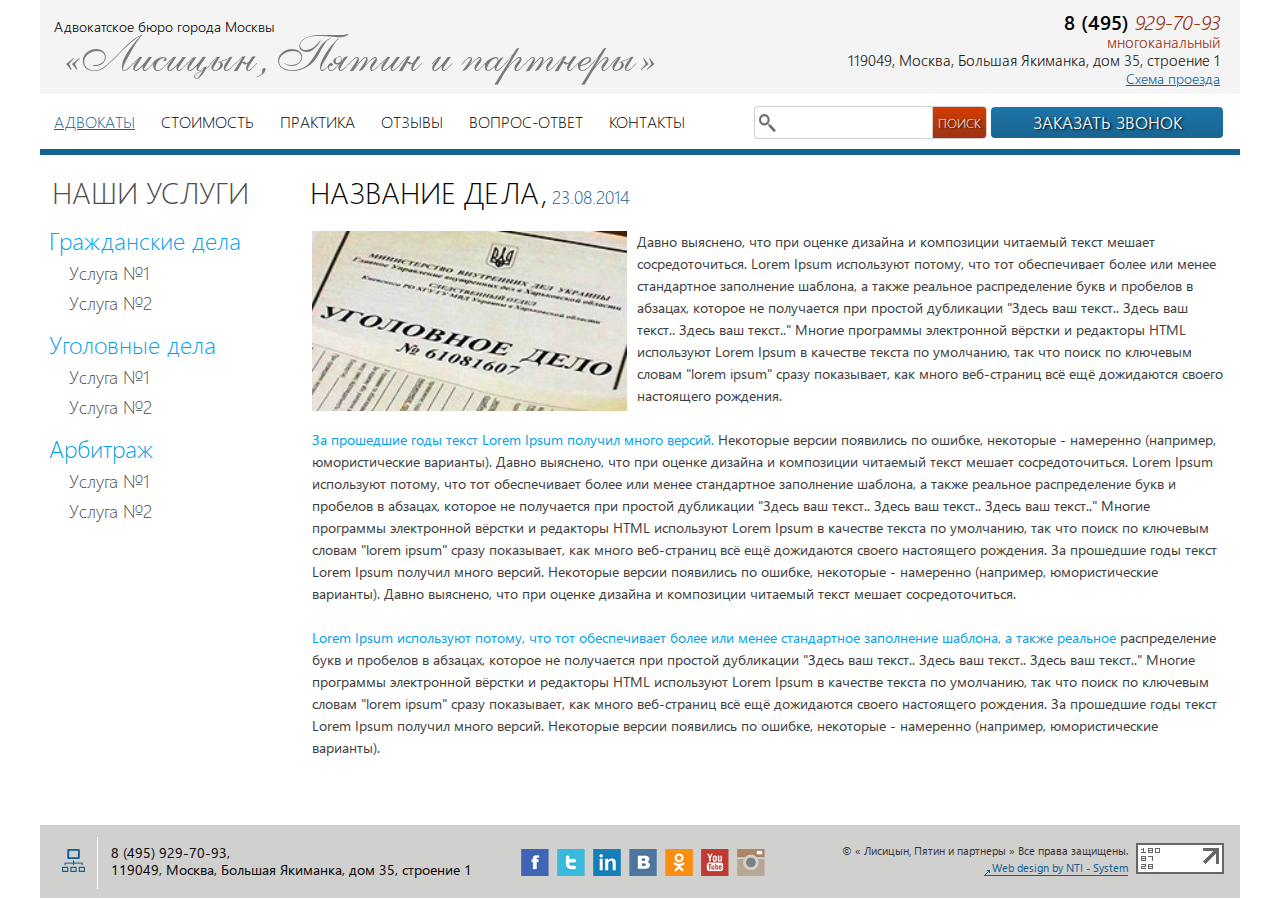
<file: work-inner.html>
<!DOCTYPE html>
<html>
<head>
    <meta charset="utf-8"/>
    <title>Advocate</title>
    <link rel="stylesheet" href="css/style.css"/>
</head>
<body>
    <div id="wrapper">
        <header id="header">
            <div class="top-bar">
                <div class="site-title">
                    <strong class="sub-title">Адвокатское бюро города Москвы</strong>
                    <strong class="main-title"><a href="#">Лисицын, Пятин и партнеры</a></strong>
                </div>
                <div class="contacts">
                    <p class="phone"><strong>8 (495) <em>929-70-93</em></strong> многоканальный</p>
                    <address>119049, Москва, Большая Якиманка, дом 35, строение 1</address>
                    <a class="scheme-link" href="#">Схема проезда</a>
                </div>
            </div>
            <div class="nav-bar">
                <nav id="nav">
                    <ul>
                        <li class="active"><a href="#">Адвокаты</a></li>
                        <li><a href="#">Стоимость</a></li>
                        <li><a href="#">Практика</a></li>
                        <li><a href="#">Отзывы</a></li>
                        <li><a href="#">Вопрос-ответ</a></li>
                        <li><a href="#">Контакты</a></li>
                    </ul>
                </nav>
                <a class="request-button lightbox" href="#callback">Заказать звонок</a>
                <form class="search-form" action="#">
                    <fieldset>
                        <input type="text"/>
                        <input type="submit" value="Поиск"/>
                    </fieldset>
                </form>
            </div>
        </header>
        <div id="main">
            <div id="content">
                <div class="single-page">
                    <div class="page-title">
                        <h1>Название дела,</h1> <em class="date">23.08.2014</em>
                    </div>
                    <div class="page-content">
                        <div class="align-left">
                            <img src="images/img11.jpg" alt="Уголовное дело" width="315" height="180"/>
                        </div>
                        <p>Давно выяснено, что при оценке дизайна и композиции читаемый текст мешает сосредоточиться. Lorem Ipsum используют потому, что тот обеспечивает более или менее стандартное заполнение шаблона, а также реальное распределение букв и пробелов в абзацах, которое не получается при простой дубликации "Здесь ваш текст.. Здесь ваш текст.. Здесь ваш текст.." Многие программы электронной вёрстки и редакторы HTML используют Lorem Ipsum в качестве текста по умолчанию, так что поиск по ключевым словам "lorem ipsum" сразу показывает, как много веб-страниц всё ещё дожидаются своего настоящего рождения.</p>
                        <p><a href="#">За прошедшие годы текст Lorem Ipsum получил много версий.</a> Некоторые версии появились по ошибке, некоторые - намеренно (например, юмористические варианты). Давно выяснено, что при оценке дизайна и композиции читаемый текст мешает сосредоточиться. Lorem Ipsum используют потому, что тот обеспечивает более или менее стандартное заполнение шаблона, а также реальное распределение букв и пробелов в абзацах, которое не получается при простой дубликации "Здесь ваш текст.. Здесь ваш текст.. Здесь ваш текст.." Многие программы электронной вёрстки и редакторы HTML используют Lorem Ipsum в качестве текста по умолчанию, так что поиск по ключевым словам "lorem ipsum" сразу показывает, как много веб-страниц всё ещё дожидаются своего настоящего рождения. За прошедшие годы текст Lorem Ipsum получил много версий. Некоторые версии появились по ошибке, некоторые - намеренно (например, юмористические варианты). Давно выяснено, что при оценке дизайна и композиции читаемый текст мешает сосредоточиться.</p>
                        <p><a href="#">Lorem Ipsum используют потому, что тот обеспечивает более или менее стандартное заполнение шаблона, а также реальное</a> распределение букв и пробелов в абзацах, которое не получается при простой дубликации "Здесь ваш текст.. Здесь ваш текст.. Здесь ваш текст.." Многие программы электронной вёрстки и редакторы HTML используют Lorem Ipsum в качестве текста по умолчанию, так что поиск по ключевым словам "lorem ipsum" сразу показывает, как много веб-страниц всё ещё дожидаются своего настоящего рождения. За прошедшие годы текст Lorem Ipsum получил много версий. Некоторые версии появились по ошибке, некоторые - намеренно (например, юмористические варианты).</p>
                    </div>
                </div>
            </div>
            <aside id="sidebar">
                <h2>Наши услуги</h2>
                <section class="links-block">
                    <h3><a href="#">Гражданские дела</a></h3>
                    <ul>
                        <li><a href="#">Услуга №1</a></li>
                        <li><a href="#">Услуга №2</a></li>
                    </ul>
                </section>
                <section class="links-block">
                    <h3><a href="#">Уголовные дела</a></h3>
                    <ul>
                        <li><a href="#">Услуга №1</a></li>
                        <li><a href="#">Услуга №2</a></li>
                    </ul>
                </section>
                <section class="links-block">
                    <h3><a href="#">Арбитраж</a></h3>
                    <ul>
                        <li><a href="#">Услуга №1</a></li>
                        <li><a href="#">Услуга №2</a></li>
                    </ul>
                </section>
            </aside>
        </div>
        <footer id="footer">
            <div class="counter"><img src="images/counter.jpg" alt="Счетчик посещений" width="88" height="31"/></div>
            <div class="copyright">
                <p>&copy; &laquo; Лисицын, Пятин и партнеры &raquo; Все права защищены.</p>
                <a class="design-by" href="#">Web design by NTI - System</a>
            </div>
            <div class="site-map-link">
                <a href="#" title="Карта сайта">Карта сайта</a>
            </div>
            <div class="contacts">
                <address>8 (495) 929-70-93, <br/> 119049, Москва, Большая Якиманка, дом 35, строение 1</address>
            </div>
            <ul class="social">
                <li><a href="#" class="ico-facebook">Фейсбук</a></li>
                <li><a href="#" class="ico-twitter">Твиттер</a></li>
                <li><a href="#" class="ico-linkedin">Линкедин</a></li>
                <li><a href="#" class="ico-vk">Вконтакте</a></li>
                <li><a href="#" class="ico-odnoklassniki">Одноклассники</a></li>
                <li><a href="#" class="ico-youtube">Ютуб</a></li>
                <li><a href="#" class="ico-instagram">Инстаграм</a></li>
            </ul>
        </footer>
    </div>
    <div class="popup-holder">
        <div class="request-form callback-form" id="callback">
            <span class="caption">
                <strong>Заказать</strong> обратный звонок:
            </span>
            <form action="#">
                <fieldset>
                    <div class="text-fields">
                        <input type="text" placeholder="Ваше имя..."/>
                        <input type="text" placeholder="Телефон"/>
                        <textarea cols="30" rows="10" placeholder="Комментарии"></textarea>
                    </div>
                    <div class="button-holder">
                        <input type="submit" value="Отправить"/>
                    </div>
                </fieldset>
            </form>
        </div>
    </div>
    <script src="//ajax.googleapis.com/ajax/libs/jquery/1.8.1/jquery.min.js"></script>
    <script src="js/jquery.main.js"></script>
</body>
</html>
</file>
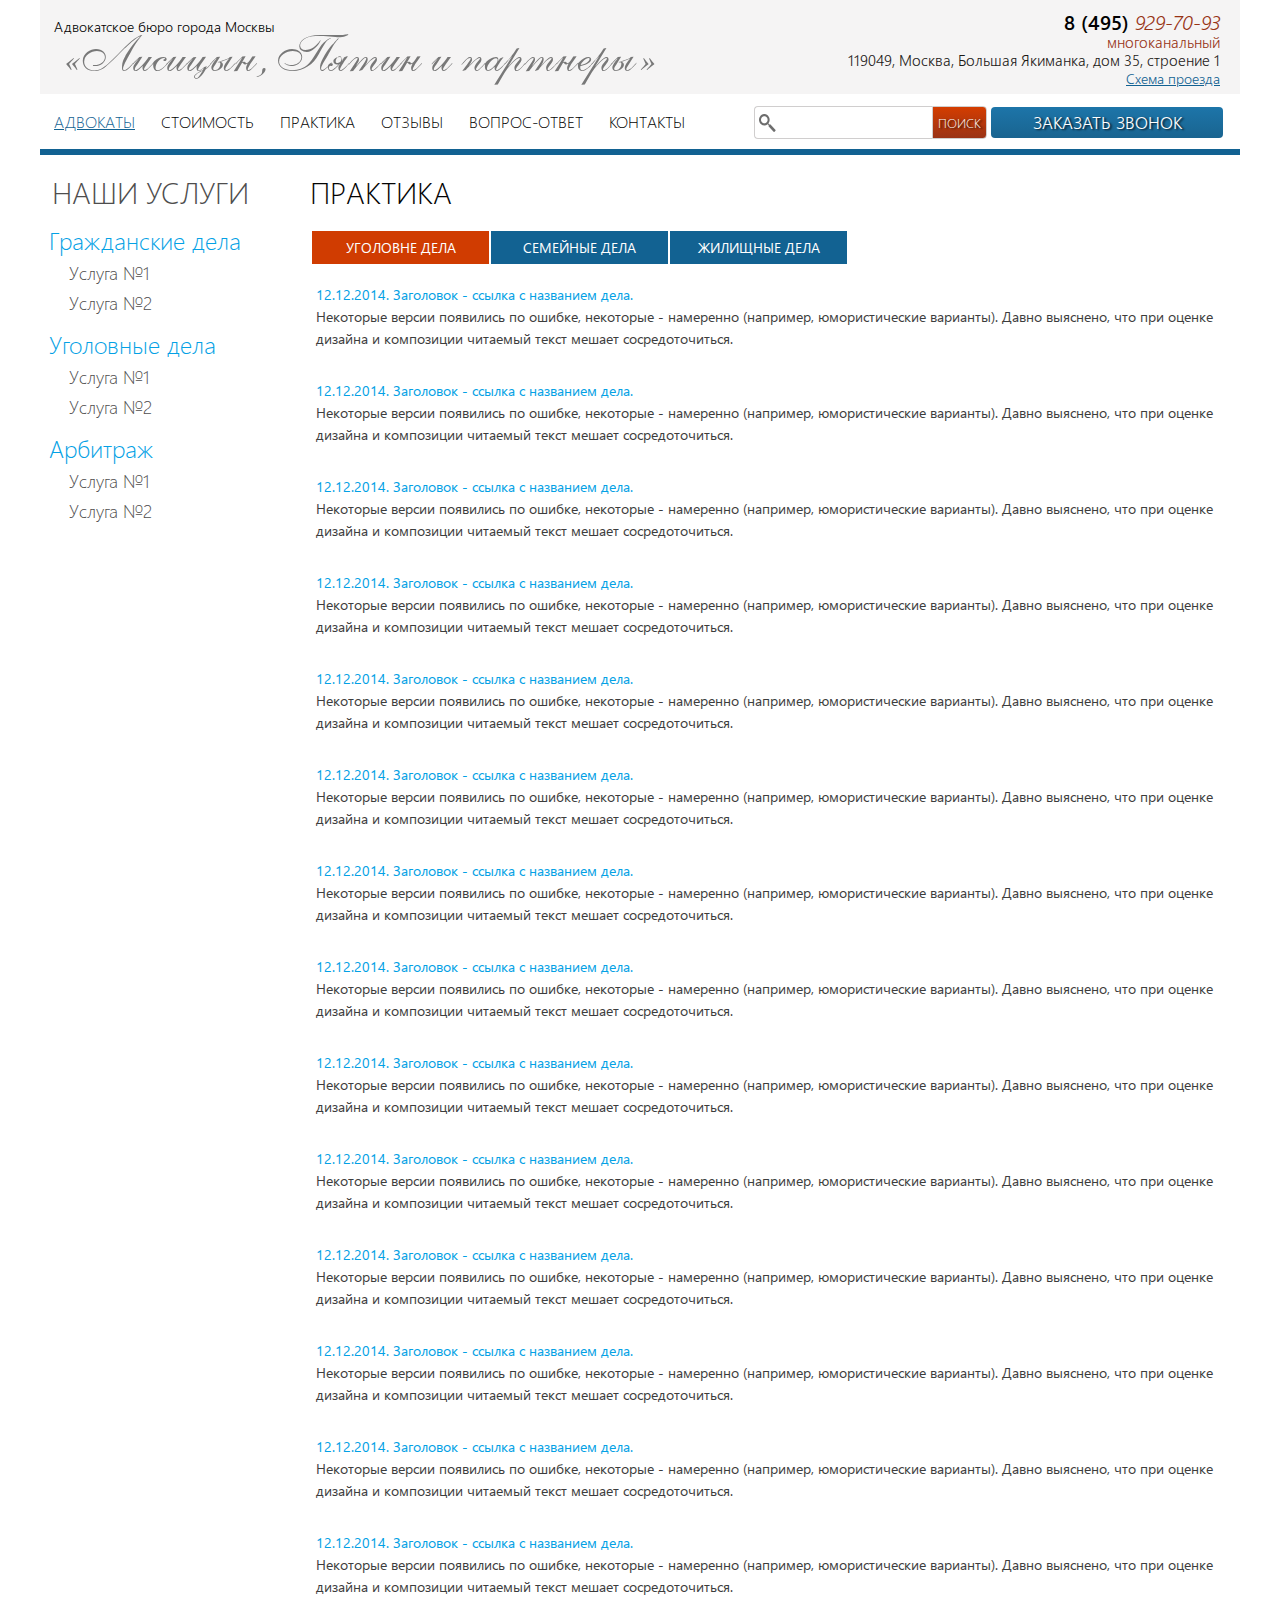
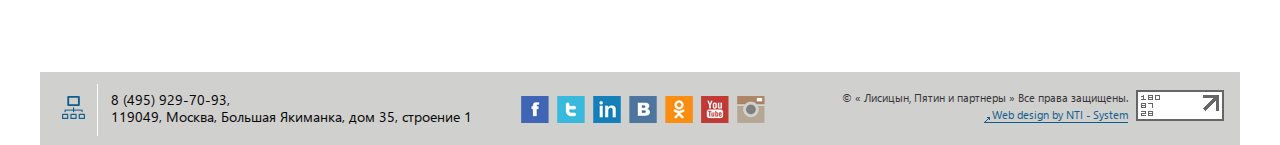
<file: work.html>
<!DOCTYPE html>
<html>
<head>
    <meta charset="utf-8"/>
    <title>Advocate</title>
    <link rel="stylesheet" href="css/style.css"/>
</head>
<body>
    <div id="wrapper">
        <header id="header">
            <div class="top-bar">
                <div class="site-title">
                    <strong class="sub-title">Адвокатское бюро города Москвы</strong>
                    <strong class="main-title"><a href="#">Лисицын, Пятин и партнеры</a></strong>
                </div>
                <div class="contacts">
                    <p class="phone"><strong>8 (495) <em>929-70-93</em></strong> многоканальный</p>
                    <address>119049, Москва, Большая Якиманка, дом 35, строение 1</address>
                    <a class="scheme-link" href="#">Схема проезда</a>
                </div>
            </div>
            <div class="nav-bar">
                <nav id="nav">
                    <ul>
                        <li class="active"><a href="#">Адвокаты</a></li>
                        <li><a href="#">Стоимость</a></li>
                        <li><a href="#">Практика</a></li>
                        <li><a href="#">Отзывы</a></li>
                        <li><a href="#">Вопрос-ответ</a></li>
                        <li><a href="#">Контакты</a></li>
                    </ul>
                </nav>
                <a class="request-button lightbox" href="#callback">Заказать звонок</a>
                <form class="search-form" action="#">
                    <fieldset>
                        <input type="text"/>
                        <input type="submit" value="Поиск"/>
                    </fieldset>
                </form>
            </div>
        </header>
        <div id="main">
            <div id="content">
                <div class="single-page">
                    <div class="page-title">
                        <h1>Практика</h1>
                    </div>
                    <div class="page-content">
                        <ul class="tabset">
                            <li><a href="#tab1" class="active">Уголовне дела</a></li>
                            <li><a href="#tab2">Семейные дела</a></li>
                            <li><a href="#tab3">Жилищные дела</a></li>
                        </ul>
                        <div id="tab1" class="tab-content">
                            <ul class="work-list">
                                <li>
                                    <div class="caption">
                                        <strong><a href="#">12.12.2014. Заголовок - ссылка с названием дела.</a></strong>
                                    </div>
                                    <p>Некоторые версии появились по ошибке, некоторые - намеренно (например, юмористические варианты). Давно выяснено, что при оценке дизайна и композиции читаемый текст мешает сосредоточиться.</p>
                                </li>
                                <li>
                                    <div class="caption">
                                        <strong><a href="#">12.12.2014. Заголовок - ссылка с названием дела.</a></strong>
                                    </div>
                                    <p>Некоторые версии появились по ошибке, некоторые - намеренно (например, юмористические варианты). Давно выяснено, что при оценке дизайна и композиции читаемый текст мешает сосредоточиться.</p>
                                </li>
                                <li>
                                    <div class="caption">
                                        <strong><a href="#">12.12.2014. Заголовок - ссылка с названием дела.</a></strong>
                                    </div>
                                    <p>Некоторые версии появились по ошибке, некоторые - намеренно (например, юмористические варианты). Давно выяснено, что при оценке дизайна и композиции читаемый текст мешает сосредоточиться.</p>
                                </li>
                                <li>
                                    <div class="caption">
                                        <strong><a href="#">12.12.2014. Заголовок - ссылка с названием дела.</a></strong>
                                    </div>
                                    <p>Некоторые версии появились по ошибке, некоторые - намеренно (например, юмористические варианты). Давно выяснено, что при оценке дизайна и композиции читаемый текст мешает сосредоточиться.</p>
                                </li>
                                <li>
                                    <div class="caption">
                                        <strong><a href="#">12.12.2014. Заголовок - ссылка с названием дела.</a></strong>
                                    </div>
                                    <p>Некоторые версии появились по ошибке, некоторые - намеренно (например, юмористические варианты). Давно выяснено, что при оценке дизайна и композиции читаемый текст мешает сосредоточиться.</p>
                                </li>
                                <li>
                                    <div class="caption">
                                        <strong><a href="#">12.12.2014. Заголовок - ссылка с названием дела.</a></strong>
                                    </div>
                                    <p>Некоторые версии появились по ошибке, некоторые - намеренно (например, юмористические варианты). Давно выяснено, что при оценке дизайна и композиции читаемый текст мешает сосредоточиться.</p>
                                </li>
                                <li>
                                    <div class="caption">
                                        <strong><a href="#">12.12.2014. Заголовок - ссылка с названием дела.</a></strong>
                                    </div>
                                    <p>Некоторые версии появились по ошибке, некоторые - намеренно (например, юмористические варианты). Давно выяснено, что при оценке дизайна и композиции читаемый текст мешает сосредоточиться.</p>
                                </li>
                                <li>
                                    <div class="caption">
                                        <strong><a href="#">12.12.2014. Заголовок - ссылка с названием дела.</a></strong>
                                    </div>
                                    <p>Некоторые версии появились по ошибке, некоторые - намеренно (например, юмористические варианты). Давно выяснено, что при оценке дизайна и композиции читаемый текст мешает сосредоточиться.</p>
                                </li>
                            </ul>
                        </div>
                        <div id="tab2" class="tab-content">
                            <ul class="work-list">
                                <li>
                                    <div class="caption">
                                        <strong><a href="#">12.12.2014. Заголовок - ссылка с названием дела.</a></strong>
                                    </div>
                                    <p>Некоторые версии появились по ошибке, некоторые - намеренно (например, юмористические варианты). Давно выяснено, что при оценке дизайна и композиции читаемый текст мешает сосредоточиться.</p>
                                </li>
                                <li>
                                    <div class="caption">
                                        <strong><a href="#">12.12.2014. Заголовок - ссылка с названием дела.</a></strong>
                                    </div>
                                    <p>Некоторые версии появились по ошибке, некоторые - намеренно (например, юмористические варианты). Давно выяснено, что при оценке дизайна и композиции читаемый текст мешает сосредоточиться.</p>
                                </li>
                                <li>
                                    <div class="caption">
                                        <strong><a href="#">12.12.2014. Заголовок - ссылка с названием дела.</a></strong>
                                    </div>
                                    <p>Некоторые версии появились по ошибке, некоторые - намеренно (например, юмористические варианты). Давно выяснено, что при оценке дизайна и композиции читаемый текст мешает сосредоточиться.</p>
                                </li>
                                <li>
                                    <div class="caption">
                                        <strong><a href="#">12.12.2014. Заголовок - ссылка с названием дела.</a></strong>
                                    </div>
                                    <p>Некоторые версии появились по ошибке, некоторые - намеренно (например, юмористические варианты). Давно выяснено, что при оценке дизайна и композиции читаемый текст мешает сосредоточиться.</p>
                                </li>
                            </ul>
                        </div>
                        <div id="tab3" class="tab-content">
                            <ul class="work-list">
                                <li>
                                    <div class="caption">
                                        <strong><a href="#">12.12.2014. Заголовок - ссылка с названием дела.</a></strong>
                                    </div>
                                    <p>Некоторые версии появились по ошибке, некоторые - намеренно (например, юмористические варианты). Давно выяснено, что при оценке дизайна и композиции читаемый текст мешает сосредоточиться.</p>
                                </li>
                                <li>
                                    <div class="caption">
                                        <strong><a href="#">12.12.2014. Заголовок - ссылка с названием дела.</a></strong>
                                    </div>
                                    <p>Некоторые версии появились по ошибке, некоторые - намеренно (например, юмористические варианты). Давно выяснено, что при оценке дизайна и композиции читаемый текст мешает сосредоточиться.</p>
                                </li>
                            </ul>
                        </div>
                    </div>
                </div>
            </div>
            <aside id="sidebar">
                <h2>Наши услуги</h2>
                <section class="links-block">
                    <h3><a href="#">Гражданские дела</a></h3>
                    <ul>
                        <li><a href="#">Услуга №1</a></li>
                        <li><a href="#">Услуга №2</a></li>
                    </ul>
                </section>
                <section class="links-block">
                    <h3><a href="#">Уголовные дела</a></h3>
                    <ul>
                        <li><a href="#">Услуга №1</a></li>
                        <li><a href="#">Услуга №2</a></li>
                    </ul>
                </section>
                <section class="links-block">
                    <h3><a href="#">Арбитраж</a></h3>
                    <ul>
                        <li><a href="#">Услуга №1</a></li>
                        <li><a href="#">Услуга №2</a></li>
                    </ul>
                </section>
            </aside>
        </div>
        <footer id="footer">
            <div class="counter"><img src="images/counter.jpg" alt="Счетчик посещений" width="88" height="31"/></div>
            <div class="copyright">
                <p>&copy; &laquo; Лисицын, Пятин и партнеры &raquo; Все права защищены.</p>
                <a class="design-by" href="#">Web design by NTI - System</a>
            </div>
            <div class="site-map-link">
                <a href="#" title="Карта сайта">Карта сайта</a>
            </div>
            <div class="contacts">
                <address>8 (495) 929-70-93, <br/> 119049, Москва, Большая Якиманка, дом 35, строение 1</address>
            </div>
            <ul class="social">
                <li><a href="#" class="ico-facebook">Фейсбук</a></li>
                <li><a href="#" class="ico-twitter">Твиттер</a></li>
                <li><a href="#" class="ico-linkedin">Линкедин</a></li>
                <li><a href="#" class="ico-vk">Вконтакте</a></li>
                <li><a href="#" class="ico-odnoklassniki">Одноклассники</a></li>
                <li><a href="#" class="ico-youtube">Ютуб</a></li>
                <li><a href="#" class="ico-instagram">Инстаграм</a></li>
            </ul>
        </footer>
    </div>
    <div class="popup-holder">
        <div class="request-form callback-form" id="callback">
            <span class="caption">
                <strong>Заказать</strong> обратный звонок:
            </span>
            <form action="#">
                <fieldset>
                    <div class="text-fields">
                        <input type="text" placeholder="Ваше имя..."/>
                        <input type="text" placeholder="Телефон"/>
                        <textarea cols="30" rows="10" placeholder="Комментарии"></textarea>
                    </div>
                    <div class="button-holder">
                        <input type="submit" value="Отправить"/>
                    </div>
                </fieldset>
            </form>
        </div>
    </div>
    <script src="//ajax.googleapis.com/ajax/libs/jquery/1.8.1/jquery.min.js"></script>
    <script src="js/jquery.main.js"></script>
</body>
</html>
</file>
<file: css/style.css>
/* fonts*/
@font-face {
    font-family: 'AnastasiaScriptRegular';
    src: url('../fonts/anastasiascript.eot');
    src: url('../fonts/anastasiascript.eot') format('embedded-opentype'),
    url('../fonts/anastasiascript.woff') format('woff'),
    url('../fonts/anastasiascript.ttf') format('truetype'),
    url('../fonts/anastasiascript.svg#AnastasiaScriptRegular') format('svg');
}

@font-face {
    font-family: 'SegoeUI-Semilight';
    src: url('../fonts/SegoeUI-Semilight.eot?#iefix') format('embedded-opentype'),  url('../fonts/SegoeUI-Semilight.woff') format('woff'), url('../fonts/SegoeUI-Semilight.ttf')  format('truetype'), url('../fonts/SegoeUI-Semilight.svg#SegoeUI-Semilight') format('svg');
    font-weight: normal;
    font-style: normal;
}
@font-face {
    font-family: 'SegoeUI-Semibold';
    src: url('../fonts/SegoeUI-Semibold.eot?#iefix') format('embedded-opentype'),  url('../fonts/SegoeUI-Semibold.woff') format('woff'), url('../fonts/SegoeUI-Semibold.ttf')  format('truetype'), url('../fonts/SegoeUI-Semibold.svg#SegoeUI-Semibold') format('svg');
    font-weight: normal;
    font-style: normal;
}
@font-face {
    font-family: 'SegoeUI-SemilightItalic';
    src: url('../fonts/SegoeUI-SemilightItalic.eot?#iefix') format('embedded-opentype'),  url('../fonts/SegoeUI-SemilightItalic.woff') format('woff'), url('../fonts/SegoeUI-SemilightItalic.ttf')  format('truetype'), url('../fonts/SegoeUI-SemilightItalic.svg#SegoeUI-SemilightItalic') format('svg');
    font-weight: normal;
    font-style: normal;
}
@font-face {
    font-family: 'SegoeUI';
    src: url('../fonts/SegoeUI.eot?#iefix') format('embedded-opentype'),  url('../fonts/SegoeUI.woff') format('woff'), url('../fonts/SegoeUI.ttf')  format('truetype'), url('../fonts/SegoeUI.svg#SegoeUI') format('svg');
    font-weight: normal;
    font-style: normal;
}
@font-face {
    font-family: 'SegoeUI-Light';
    src: url('../fonts/SegoeUI-Light.eot?#iefix') format('embedded-opentype'),  url('../fonts/SegoeUI-Light.woff') format('woff'), url('../fonts/SegoeUI-Light.ttf')  format('truetype'), url('../fonts/SegoeUI-Light.svg#SegoeUI-Light') format('svg');
    font-weight: normal;
    font-style: normal;
}
@font-face {
    font-family: 'SegoeUI-Bold';
    src: url('../fonts/SegoeUI-Bold.eot?#iefix') format('embedded-opentype'),  url('../fonts/SegoeUI-Bold.woff') format('woff'), url('../fonts/SegoeUI-Bold.ttf')  format('truetype'), url('../fonts/SegoeUI-Bold.svg#SegoeUI-Bold') format('svg');
    font-weight: normal;
    font-style: normal;
}
@font-face {
    font-family: 'SegoeUI-Italic';
    src: url('../fonts/SegoeUI-Italic.eot?#iefix') format('embedded-opentype'),  url('../fonts/SegoeUI-Italic.woff') format('woff'), url('../fonts/SegoeUI-Italic.ttf')  format('truetype'), url('../fonts/SegoeUI-Italic.svg#SegoeUI-Italic') format('svg');
    font-weight: normal;
    font-style: normal;
}

body {
    margin:0;
    color:#3d3d3d;
    font:14px/22px 'SegoeUI', Arial, Helvetica, sans-serif;
    min-width: 1200px;
}
img {border-style:none;}
a {
    text-decoration:none;
    color:#03a1e5;
}
a:hover {text-decoration:underline;}
a:active {background:none;}
input,
textarea,
select {
    font:100% Arial, Helvetica, sans-serif;
    vertical-align:middle;
    color:#000;
    outline:none;
}
form, fieldset {
    margin:0;
    padding:0;
    border-style:none;
}
figure {
    margin:0;
    padding:0;
}
header,
footer,
article,
section,
hgroup,
nav,
figure{display:block;}

html,
body {
    height: 100%;
}

#wrapper {
    min-height: 100%;
    width: 1200px;
    margin: 0 auto;
}
/* clear layout */
#header .top-bar:after,
#header .nav-bar:after,
#main:after,
.news-feed:after,
.news-feed .section-content:after,
.employe:after,
.testimonial:after,
.news-item:after,
#content .contacts:after,
#content .page-content:after,
.tabset:after,
#footer:after{
    display: block;
    content: '';
    clear: both;
}
/* header */
#header .top-bar {
    background: #f5f4f4;
    padding:8px 15px 8px 14px;
}
#header .site-title {
    float: left;
    margin: 9px 0 0;
    font-size: 14px;
    line-height: normal;
    color: #010101;
}
#header .site-title strong {
    display: block;
    font-weight: normal;
}
#header .main-title {
    font:52px/42px AnastasiaScriptRegular, Arial, Helvetica, sans-serif;
    color: #787878;
    position: relative;
    padding: 0 20px 0 20px;
}
#header .main-title:after,
#header .main-title:before {
    position: absolute;
    left: 0;
    content: '«';
}
#header .main-title:after {
    content: '»';
    left: auto;
    right: 0;
}
#header .main-title a {
    color: #787878;
}
#header .main-title a:hover {
    text-decoration: none;
}
#header .sub-title {
    font:14px 'SegoeUI-Semilight', Arial, Helvetica, sans-serif;
    color: #000;
}
#header .contacts {
    float: right;
    text-align: right;
    margin: 0 5px 0 0;
    font:15px/15px 'SegoeUI-Semilight', Arial, Helvetica, sans-serif;
}
#header .phone {
    color: #973315;
    margin: 0;
}
#header .phone strong {
    font: 20px 'SegoeUI-Semibold', Arial, Helvetica, sans-serif;
    text-transform: uppercase;
    color: #000;
    display: block;
}
#header .phone strong em {
    color: #973315;
    font-family: 'SegoeUI-SemilightItalic', Arial, Helvetica, sans-serif;
}
#header .contacts address {
    color: #1c1916;
    font-size: 15px;
    line-height: 20px;
    font-style: normal;
    margin: 0 0 1px;
}
.scheme-link {
    color: #126292;
    font-size: 14px;
    text-decoration: underline;
}
.scheme-link:hover {
    text-decoration: none;
}
#header .nav-bar {
    padding: 12px 17px 10px 14px;
}
#nav {
    float: left;
    font: 16px 'SegoeUI-Light', Arial, Helvetica, sans-serif;
    text-transform: uppercase;
    margin: 5px 0 0;
}
#nav ul {
    margin: 0;
    padding: 0;
    list-style: none;
}
#nav li {
    float: left;
    margin: 0 13px;
}
#nav li:first-child {
    margin-left: 0;
}
#nav a {
    color: #010101;
}
#nav .active a {
    color: #126292;
    text-decoration: underline;
}
.request-button,
.request-button:active{
    float: right;
    padding: 4px 20px 5px;
    min-width: 192px;
    margin: 1px 0 0 4px;
    font: 17px 'SegoeUI-Semilight', Arial, Helvetica, sans-serif;
    text-transform: uppercase;
    color: #fff;
    border-radius: 4px;
    background: #1e5799; /* Old browsers */
    background: -moz-linear-gradient(top, #1e5799 0%, #207cca 0%, #1d75a9 0%, #196490 100%); /* FF3.6+ */
    background: -webkit-gradient(linear, left top, left bottom, color-stop(0%,#1e5799), color-stop(0%,#207cca), color-stop(0%,#1d75a9), color-stop(100%,#196490)); /* Chrome,Safari4+ */
    background: -webkit-linear-gradient(top, #1e5799 0%,#207cca 0%,#1d75a9 0%,#196490 100%); /* Chrome10+,Safari5.1+ */
    background: -o-linear-gradient(top, #1e5799 0%,#207cca 0%,#1d75a9 0%,#196490 100%); /* Opera 11.10+ */
    background: -ms-linear-gradient(top, #1e5799 0%,#207cca 0%,#1d75a9 0%,#196490 100%); /* IE10+ */
    background: linear-gradient(to bottom, #1e5799 0%,#207cca 0%,#1d75a9 0%,#196490 100%); /* W3C */
    filter: progid:DXImageTransform.Microsoft.gradient( startColorstr='#1e5799', endColorstr='#196490',GradientType=0 ); /* IE6-9 */
    text-align: center;
    text-shadow: 2px 1px 2px rgba(0, 0, 0, 0.8);
}
/* search-form */
.search-form {
    float: right;
}
.search-form input[type=text] {
    float: left;
    margin: 0;
    padding: 7px 6px 7px 26px;
    font: 15px 'SegoeUI-Light', Arial, Helvetica, sans-serif;
    height: 17px;
    width: 145px;
    border: 1px solid #d0cece;
    border-right-width: 0;
    border-top-left-radius: 4px;
    border-bottom-left-radius: 4px;
    background: url(../images/ico-search.png) no-repeat 4px 50%;
}
.search-form input[type=submit] {
    float: left;
    border: 1px solid #d0cece;
    margin: 0;
    padding: 0 5px;
    font: 13px 'SegoeUI-Light', Arial, Helvetica, sans-serif;
    border-top-right-radius: 4px;
    border-bottom-right-radius: 4px;
    text-transform: uppercase;
    color: #fff;
    min-width: 52px;
    height: 33px;
    cursor: pointer;
    text-shadow: 2px 1px 2px rgba(0, 0, 0, 0.8);
    background: #1e5799; /* Old browsers */
    background: -moz-linear-gradient(top, #1e5799 0%, #207cca 0%, #d43d00 0%, #9a3316 100%); /* FF3.6+ */
    background: -webkit-gradient(linear, left top, left bottom, color-stop(0%,#1e5799), color-stop(0%,#207cca), color-stop(0%,#d43d00), color-stop(100%,#9a3316)); /* Chrome,Safari4+ */
    background: -webkit-linear-gradient(top, #1e5799 0%,#207cca 0%,#d43d00 0%,#9a3316 100%); /* Chrome10+,Safari5.1+ */
    background: -o-linear-gradient(top, #1e5799 0%,#207cca 0%,#d43d00 0%,#9a3316 100%); /* Opera 11.10+ */
    background: -ms-linear-gradient(top, #1e5799 0%,#207cca 0%,#d43d00 0%,#9a3316 100%); /* IE10+ */
    background: linear-gradient(to bottom, #1e5799 0%,#207cca 0%,#d43d00 0%,#9a3316 100%); /* W3C */
    filter: progid:DXImageTransform.Microsoft.gradient( startColorstr='#1e5799', endColorstr='#9a3316',GradientType=0 ); /* IE6-9 */
}
/* intro */
.intro {
    margin: 0 0 36px;
}
/* slider */
.banner {
    position: relative;
    margin: 0 0 18px;
}
.slides {
    margin: 0;
    padding: 0;
    list-style: none;
    position: relative;
    height: 377px;
}
.slides .slide {
    position: absolute;
    left: 0;
    top: 0;
    z-index: 0;
}
.slides .slide.active {
    z-index: 1;
}
.slides img {
    vertical-align: top;
}
.slides .text {
    position: absolute;
    left: 12px;
    bottom: 56px;
    width: 400px;
    color: #fefcfc;
    font: 35px/36px 'SegoeUI-Light', Arial, Helvetica, sans-serif;
    text-shadow:
        -2px -2px 3px #000,
        2px -2px 3px #000,
        -2px 2px 3px #000,
        2px 2px 3px #000;
}
/* request form */
.request-form {
    width: 276px;
    padding: 40px 29px 0 26px;
    background: rgba(251, 250, 250, 0.7);
}
.banner .request-form {
    position: absolute;
    right: 16px;
    top: 5px;
    bottom: 5px;
    z-index: 2;
}
.request-form .caption {
    font-size: 24px;
    line-height: 18px;
    text-align: center;
    display: block;
    margin: 0 0 14px;
}
.request-form .caption strong {
    font-family:'SegoeUI-Bold', Arial, Helvetica, sans-serif;
    text-transform: uppercase;
    display: block;
}
.request-form .text-fields {
    padding: 0 0 6px;
}
.request-form input[type=text],
.request-form textarea{
    width: 247px;
    margin: 0 0 14px;
    padding: 12px 14px;
    display: block;
    font: 18px 'SegoeUI-Light', Arial, Helvetica, sans-serif;
    background: #f1efef;
    border: 1px solid #fefdfd;
}
.request-form textarea {
    height: 114px;
    resize: none;
    margin-bottom: 0;
}
.request-form input[type=submit] {
    display: block;
    border: 1px solid #fdfcfc;
    margin: 0 auto;
    padding: 0 5px;
    font: 17px 'SegoeUI-Semilight', Arial, Helvetica, sans-serif;
    border-radius: 4px;
    text-transform: uppercase;
    color: #fff;
    min-width: 164px;
    height: 38px;
    cursor: pointer;
    text-shadow: 2px 1px 2px rgba(0, 0, 0, 0.8);
    box-shadow: inset 0px 0px 6px 3px rgba(0,0,0,0.2);
    background: #1e5799; /* Old browsers */
    background: -moz-linear-gradient(top, #1e5799 0%, #d53d01 0%, #9b3215 100%); /* FF3.6+ */
    background: -webkit-gradient(linear, left top, left bottom, color-stop(0%,#1e5799), color-stop(0%,#d53d01), color-stop(100%,#9b3215)); /* Chrome,Safari4+ */
    background: -webkit-linear-gradient(top, #1e5799 0%,#d53d01 0%,#9b3215 100%); /* Chrome10+,Safari5.1+ */
    background: -o-linear-gradient(top, #1e5799 0%,#d53d01 0%,#9b3215 100%); /* Opera 11.10+ */
    background: -ms-linear-gradient(top, #1e5799 0%,#d53d01 0%,#9b3215 100%); /* IE10+ */
    background: linear-gradient(to bottom, #1e5799 0%,#d53d01 0%,#9b3215 100%); /* W3C */
    filter: progid:DXImageTransform.Microsoft.gradient( startColorstr='#1e5799', endColorstr='#9b3215',GradientType=0 ); /* IE6-9 */
}
.request-form .button-holder {
    background: #e1e1e1;
    padding: 20px;
    margin: 0 -28px 0 -26px;
}
.callback-form .text-fields {
    padding-bottom: 0;
}
/* activity */
.activity {
    margin: 0 12px;
    padding: 0 0 32px;
    border-bottom: 1px solid #eeeeef;
}
.activity .section-title {
    color: #030303;
    font: 30px 'SegoeUI-Light', Arial, Helvetica, sans-serif;
    text-transform: uppercase;
    display: block;
    margin: 0 0 22px;
}
.activity .section-title .blue {
    color: #00b2ff;
}
.directions .direction {
    width: 367px;
    display: inline-block;
    margin: 0 0 0 30px;
}
.directions .direction:first-child {
    margin-left: 0;
}
.activity .direction .img-title {
    font-size: 26px;
    line-height: 34px;
    font-weight: normal;
    display: block;
    text-align: center;
}
.activity .direction .img-title a {
    color: #0388c2;
}
/* main */
#main {
    padding: 18px 16px 44px 9px;
    border-top: 6px solid #126292;
}
.home #main {
    border-top: none;
    padding-top: 0;
}

/* content */
#content {
    float: right;
    width: 912px;
}
#content h1 {
    font: 30px/38px 'SegoeUI-Light', Arial, Helvetica, sans-serif;
    text-transform: uppercase;
    color: #030303;
    margin: 0 0 20px;
    text-indent: -2px;
}
#content .page-title {
    margin: 0 0 20px;
}
#content .page-title h1 {
    display: inline-block;
    margin: 0;
}
#content .page-title .date {
    font: 18px 'SegoeUI-Light', Arial, Helvetica, sans-serif;
    color: #126190;
}
.read-more,
.read-less{
    text-decoration: underline;
    color: #010101;
}
.read-more:hover,
.read-less:hover{
    text-decoration: none;
}
.open-close.active .read-more {
    visibility: hidden;
}
#content p {
    margin: 0 0 22px;
}
/* employe, testimonials, faq, news */
.employees {
    padding: 0 0 5px;
}
.employe,
.testimonial,
.faq-item,
.news-item{
    color: #747373;
    padding: 10px 0 35px;
}
.testimonial,
.faq-item{
    padding: 4px 0 20px;
    margin: 0 0 15px;
    border-bottom: 1px solid #146ca0;
}
.faq-item {
    padding: 0 0 5px;
    margin: 0 0 18px;
}
.news-item {
    padding-bottom: 23px;
}
.testimonial:last-child,
.faq-item:last-child{
    border-bottom: none;
}
.employe .image,
.testimonial .image,
.faq-item .image,
.news-item .image{
    float: left;
    margin: 0 18px 0 0;
}
.employe .image img,
.testimonial img,
.news-item .image img{
    display: block;
}
.employe .text,
.testimonial .text,
.faq-item .text,
.news-item .text{
    overflow: hidden;
}
.employe .entry,
.testimonial .entry,
.faq-item .entry{
    font-family:'SegoeUI-Italic', Arial, Helvetica, sans-serif;
}
.news-item .entry {
    line-height: 18px;
}
.employe .title {
    margin: 0 0 14px;
}
.testimonial .title,
.faq-item .title{
    margin: 0 0 6px;
}
.news-item .title {
    padding: 6px 0 0;
}
.employe h2,
.testimonial h2,
.faq-item h2{
    margin: 0;
    font: 24px/20px 'SegoeUI-Semibold', Arial, Helvetica, sans-serif;
}
.employe h2 a,
.testimonial h2 a,
.faq-item h2 a{
    color: #3d3d3d;
}
.employe .date,
.testimonial .date,
.faq-item .date{
    color: #115f8e;
    font-style: normal;
    font-family: 'SegoeUI', Arial, Helvetica, sans-serif;
}
.news-item .date {
    font-style: normal;
    color: #a7a6a6;
}
.faq-item .entry strong {
    color: #020202;
    font-family: 'SegoeUI-Semibold', Arial, Helvetica, sans-serif;
}
#content .employe p,
#content .testimonial p,
#content .news-item p{
    margin: 0;
}
#content .faq-item p {
    margin: 0 0 8px;
}
/* contacts */
#content .contacts .image {
    float: right;
}
#content .contacts .image img {
    vertical-align: top;
}
#content .contacts .content {
    padding: 0 0 47px;
}
#content .contacts p {
    margin: 0;
}
/* table */
.table {
    margin: 0 0 18px;
    border-collapse: collapse;
    border: 1px solid #c6c5c5;
}
.table th {
    text-align: left;
    background: #146ca0;
    color: #fff;
    font: 17px 'SegoeUI-Semilight', Arial, Helvetica, sans-serif;
    text-transform: uppercase;
    border: 1px solid #c6c5c5;
    padding: 14px 30px 16px;
}
.table td {
    border: 1px solid #c6c5c5;
    line-height: 18px;
    padding: 18px 30px;
}
.table .price-cell {
    width: 216px;
    text-align: center;
}
.table td.price-cell {
    font-size: 24px;
    color: #146ca0;
}
/* page content */
.page-content .align-left {
    float: left;
    margin: 0 10px 0 0;
}
.page-content .align-right {
    float: right;
    margin: 0 0 0 10px;
}
.page-content img {
    vertical-align: top;
}
.page-photo {
    margin: 0 0 24px;
}
/* tabs */
.tabset {
    margin: 0 0 20px;
    padding: 0;
    list-style: none;
}
.tabset li {
    float: left;
    margin: 0 2px 0 0;
}
.tabset a {
    display: block;
    padding: 6px 10px 5px;
    min-width: 157px;
    background: #126292;
    color: #fff;
    text-transform: uppercase;
    text-align: center;
}
.tabset a:hover,
.tabset a.active{
    text-decoration: none;
    background: #d03c01;
}
.work-list {
    margin: 0;
    padding: 0;
    list-style: none;
}
#content .work-list li {
    margin: 0 0 30px;
}
.work-list .caption strong {
    font-weight: normal;
}
#content .work-list p {
    margin: 0;
}
.tab-content {
    padding: 0 4px;
}
/* sidebar */
#sidebar h2 {
    margin: 0 0 18px;
    text-indent: 3px;
    color: #4e4d4d;
    text-transform: uppercase;
    font: 30px/38px 'SegoeUI-Light', Arial, Helvetica, sans-serif;
}
#sidebar h3 {
    margin: 0 0 7px;
    font: 24px/22px 'SegoeUI-Light', Arial, Helvetica, sans-serif;
}
#sidebar .links-block {
    margin: 0 0 15px;
}
#sidebar .links-block ul {
    margin: 0;
    padding: 0 0 0 20px;
    list-style: none;
    font: 18px/30px 'SegoeUI-Light', Arial, Helvetica, sans-serif;
}
#sidebar .links-block ul a {
    color: #4e4d4d;
}
#sidebar .links-block ul .active a {
    color: #126292;
    text-decoration: underline;
}
/* news feed */
.news-feed {
    position: relative;
    border-bottom: 1px solid #fff;
}
.news-column {
    float: left;
    width: 50%;
    background: #1570a6;
    color: #fefcfc;
}
.articles-column {
    background: #115e8c;
}
.articles-column .holder {
    border-left: 1px solid #115e8c;
    box-shadow: 0 0px 10px 1px rgba(0,0,0,0.6);
}
.news-column .section-title h3 {
    margin: 0;
    font-size: 30px;
    font-weight: normal;
    display: inline;
}
.news-column .all-news {
    font-size: 12px;
    text-decoration: underline;
    color: #fefcfc;
}
.news-column .all-news:hover {
    text-decoration: none;
}
.news-column .section-title {
    margin: 0 0 22px;
}
.news-column .holder {
    padding: 25px 36px 30px 28px;
    box-shadow: 0 0px 10px 1px rgba(0,0,0,0.6);
}
.news-column .aside {
    float: left;
    margin: 3px 8px 0 0;
}
.news-column .caption {
    font-size: 18px;
    line-height: 22px;
    margin: 0 0 3px;
}
.news-column .caption .date {
    font-style: normal;
    color: #040404;
}
.news-column .caption h4 {
    font-size: 18px;
    margin: 0;
    font-weight: normal;
    display: inline;
}
.news-column .caption h4 a {
    color: #a8daf8;
}
.news-column .list {
    overflow: hidden;
}
.news-column .news-item {
    border-top: 1px solid #fff;
    padding: 12px 0;
}
.news-column .news-item:first-child {
    border-top: none;
    padding-top: 0;
}
.news-column .entry {
    color: #fefcfc;
    font-size: 12px;
    line-height: 14px;
}
.news-column .entry p {
    margin: 0;
}
.news-column .read-more {
    text-decoration: underline;
    color: #010101;
}
.news-column .read-more:hover {
    text-decoration: none;
}
/* footer */
#footer {
    background: #d0d0cf;
    color: #060606;
    font-size: 14px;
    line-height: 17px;
    padding: 12px 16px 9px;
}
#footer p {
    margin: 0;
}
.counter {
    float: right;
    margin: 6px 0 0 8px;
}
.counter img {
    vertical-align: top;
}
#footer .copyright {
    float: right;
    color: #353535;
    font-size: 11px;
    line-height: normal;
    text-align: right;
    margin: 6px 0 0;
}
#footer .copyright p {
    margin: 0 0 2px;
}
.design-by {
    color: #115e8c;
    border-bottom: 1px solid #115e8c;
    padding: 0 0 0 8px;
    position: relative;
}
.design-by:after {
    position: absolute;
    left: 0;
    bottom: -1px;
    width: 11px;
    height: 6px;
    background: url(../images/arrow.png) no-repeat;
    content: '';
}
.design-by:hover {
    text-decoration: none;
}
.site-map-link {
    float: left;
    padding: 12px 12px 17px 6px;
    margin: 0 13px 0 0;
    border-right: 1px solid #fff;
}
.site-map-link a {
    display: block;
    width: 23px;
    height: 23px;
    background: url(../images/ico-site-map.png);
    text-indent: -9999px;
}
#footer .contacts {
    float: left;
    margin: 7px 0 0;
}
#footer .contacts address {
    font-style: normal;
}
.social {
    margin: 0;
    padding: 12px 32px 0 0;
    list-style: none;
    overflow: hidden;
    text-align: center;
}
.social li {
    display: inline-block;
    width: 28px;
    margin: 0 0 0 4px;
}
.social a {
    display: block;
    height: 27px;
    text-indent: -9999px;
    background: url(../images/icons-social.png);
}
.social a.ico-facebook {background-position: 0 0;}
.social a.ico-twitter {background-position: -36px 0;}
.social a.ico-linkedin {background-position: -72px 0;}
.social a.ico-vk {background-position: -108px 0;}
.social a.ico-odnoklassniki {background-position: -144px 0;}
.social a.ico-youtube {background-position: -180px 0;}
.social a.ico-instagram {background-position: -216px 0;}

/* popup holder */
.popup-holder {
    overflow: hidden;
    height: 0;
    position: relative;
}
/* fancybox */
#fancybox-loading {
    position: fixed;
    top: 50%;
    left: 50%;
    width: 40px;
    height: 40px;
    margin-top: -20px;
    margin-left: -20px;
    cursor: pointer;
    overflow: hidden;
    z-index: 1104;
    display: none;
}
#fancybox-loading div {
    position: absolute;
    top: 0;
    left: 0;
    width: 40px;
    height: 480px;
    background-image: url(../images/fancybox/fancybox.png);
}
#fancybox-overlay {
    position: absolute;
    top: 0;
    left: 0;
    width: 100%;
    z-index: 1100;
    display: none;
}
#fancybox-tmp {
    padding: 0;
    margin: 0;
    border: 0;
    overflow: auto;
    display: none;
}
#fancybox-wrap {
    position: absolute;
    top: 0;
    left: 0;
    padding: 20px; /* should be 20px */
    z-index: 1101;
    outline: none;
    display: none;
}
#fancybox-outer {
    position: relative;
    width: 100%;
    height: 100%;
    /*background: #fff;*/
    box-shadow:0 0 30px rgba(0,0,0,0.75);
    -webkit-box-shadow:0 0 30px rgba(0,0,0,0.75);
}
#fancybox-content {
    width: 0;
    height: 0;
    padding: 0;
    outline: none;
    position: relative;
    overflow: visible;
    z-index: 1102;
    border: 0px solid #fff; /* border-width should be zero */
}
#fancybox-hide-sel-frame {
    position: absolute;
    top: 0;
    left: 0;
    width: 100%;
    height: 100%;
    background: transparent;
    z-index: 1101;
}
#fancybox-close {
    position: absolute;
    top: 14px;
    right: 11px;
    width: 12px;
    height: 12px;
    background: transparent url(../images/btn-close.png) no-repeat;
    cursor: pointer;
    z-index: 1103;
}
#fancybox-error {
    color: #444;
    font: normal 12px/20px Arial;
    padding: 14px;
    margin: 0;
}
#fancybox-img {
    width: 100%;
    height: 100%;
    padding: 0;
    margin: 0;
    border: none;
    outline: none;
    line-height: 0;
    vertical-align: top;
}
#fancybox-frame {
    width: 100%;
    height: 100%;
    border: none;
    display: block;
}
#fancybox-left, #fancybox-right {
    position: absolute;
    bottom: 0px;
    height: 100%;
    width: 35%;
    cursor: pointer;
    outline: none;
    background: transparent url(../images/fancybox/blank.gif);
    z-index: 1102;
    display: none;
}
#fancybox-left {
    left: 0px;
}
#fancybox-right {
    right: 0px;
}
#fancybox-left-ico, #fancybox-right-ico {
    position: absolute;
    top: 50%;
    left: -9999px;
    width: 30px;
    height: 30px;
    margin-top: -15px;
    cursor: pointer;
    z-index: 1102;
    display: block;
}
#fancybox-left-ico {
    background-image: url(../images/fancybox/fancybox.png);
    background-position: -40px -30px;
}
#fancybox-right-ico {
    background-image: url(../images/fancybox/fancybox.png);
    background-position: -40px -60px;
}
#fancybox-left:hover span {
    left: 20px;
}
#fancybox-right:hover span {
    left: auto;
    right: 20px;
}
.fancybox-bg {
    position: absolute;
    padding: 0;
    margin: 0;
    border: 0;
    width: 20px;
    height: 20px;
    z-index: 1001;
    display:none;
}
#fancybox-bg-n {
    top: -20px;
    left: 0;
    width: 100%;
    background-image: url(../images/fancybox/fancybox-x.png);
}
#fancybox-bg-ne {
    top: -20px;
    right: -20px;
    background-image: url(../images/fancybox/fancybox.png);
    background-position: -40px -162px;
}
#fancybox-bg-e {
    top: 0;
    right: -20px;
    height: 100%;
    background-image: url(../images/fancybox/fancybox-y.png);
    background-position: -20px 0px;
}
#fancybox-bg-se {
    bottom: -20px;
    right: -20px;
    background-image: url(../images/fancybox/fancybox.png);
    background-position: -40px -182px;
}
#fancybox-bg-s {
    bottom: -20px;
    left: 0;
    width: 100%;
    background-image: url(../images/fancybox/fancybox-x.png);
    background-position: 0px -20px;
}
#fancybox-bg-sw {
    bottom: -20px;
    left: -20px;
    background-image: url(../images/fancybox/fancybox.png);
    background-position: -40px -142px;
}
#fancybox-bg-w {
    top: 0;
    left: -20px;
    height: 100%;
    background-image: url(../images/fancybox/fancybox-y.png);
}
#fancybox-bg-nw {
    top: -20px;
    left: -20px;
    background-image: url(../images/fancybox/fancybox.png);
    background-position: -40px -122px;
}
#fancybox-title {
    font-family: Helvetica;
    font-size: 12px;
    z-index: 1102;
}
.fancybox-title-inside {
    padding-bottom: 10px;
    text-align: center;
    color: #333;
    background: #fff;
    position: relative;
}
.fancybox-title-outside {
    padding-top: 10px;
    color: #fff;
}
.fancybox-title-over {
    position: absolute;
    bottom: 0;
    left: 0;
    color: #FFF;
    text-align: left;
}
#fancybox-title-over {
    padding: 10px;
    background-image: url(../images/fancybox/fancy_title_over.png);
    display: block;
}
.fancybox-title-float {
    position: absolute;
    left: 0;
    bottom: -20px;
    height: 32px;
}
#fancybox-title-float-wrap {
    border: none;
    border-collapse: collapse;
    width: auto;
}
#fancybox-title-float-wrap td {
    border: none;
    white-space: nowrap;
}
#fancybox-title-float-left {
    padding: 0 0 0 15px;
    background: url(../images/fancybox/fancybox.png) -40px -90px no-repeat;
}
#fancybox-title-float-main {
    color: #FFF;
    line-height: 29px;
    font-weight: bold;
    padding: 0 0 3px 0;
    background: url(../images/fancybox/fancybox-x.png) 0px -40px;
}
#fancybox-title-float-right {
    padding: 0 0 0 15px;
    background: url(../images/fancybox/fancybox.png) -55px -90px no-repeat;
}
</file>
